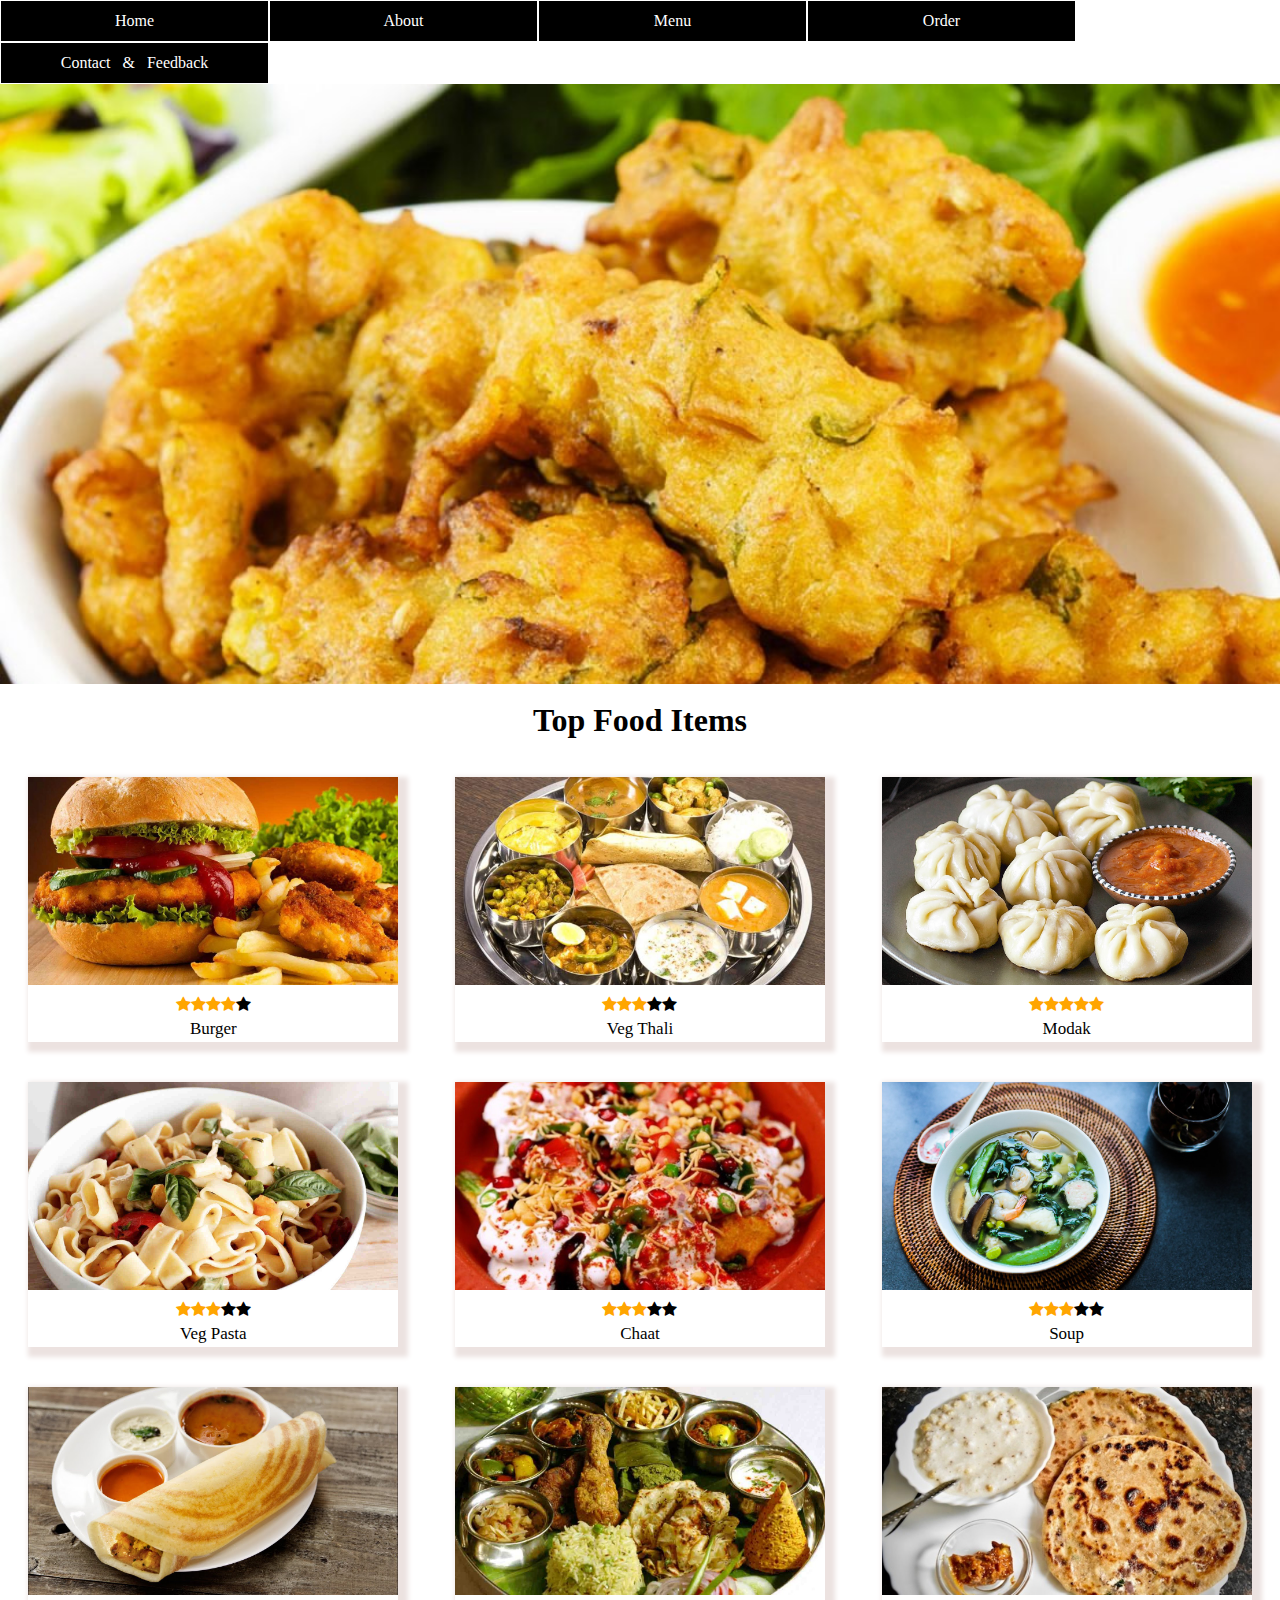
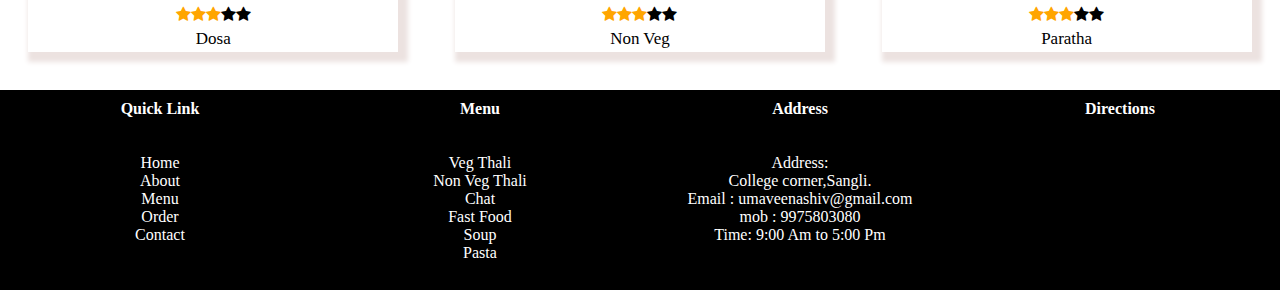
<file: index.html>
<!DOCTYPE html>
<html lang="en">
<head>
    <meta charset="UTF-8">
    <meta http-equiv="X-UA-Compatible" content="IE=edge">
    <meta name="viewport" content="width=device-width, initial-scale=1.0">
    <title>Cyber Restaurant</title>
    <link rel="stylesheet"  href="nav.css">
    <link rel="stylesheet"  href="slider.css">
    <link rel="stylesheet"  href="top_cat.css">
    <link rel="stylesheet" href="footer.css">
    <link rel="stylesheet" href="https://cdnjs.cloudflare.com/ajax/libs/font-awesome/4.7.0/css/font-awesome.min.css">
    <link rel="icon" href="image/fav.ico"type="image/ico" size ="16X16">
</head>
<body>
     <!--Code for Nav Bar-->
     <div id= "menu">
        <ul>
            <li> <a href="index.html">Home</a></li>
            <li><a href="about.html">About</a></li>
            <li><a href="veg_thali.html">Menu</a>
            <ul>
                <li><a href="veg_thali.html">Veg Thali</a>
                <li><a href="non_veg_thali.html">Non Veg Thali</a>
                <li><a href="chaat.html">Chaat</a>
                <li><a href="fast_food.html">Fast Food</a>
                <li><a href="soup.html">Soup</a>
                <li><a href="pasta.html">Pasta</a>
            </ul>
            </li>
            <li><a href="order.html">Order</a></li>
             <li><a href="contact.html">Contact &nbsp  &  &nbsp Feedback</a></li>
        </ul>
    </div>

    <!--Code for  Slider-->
    <div Id="outerBox">
        <div Id="sliderBox">
            <img src="/image/fast4.jpg" >
            <img src="/image/fast5.jpg" >
            <img src="/image/fast6.jpg" >
            <img src="/image/fast7.jpg" >
        </div>
    </div>

    <br>
    <h1 align ="center" >Top Food Items</h1>
    <br>

      <!--Code for Top Cat-->
      <div class="top_Cat">
          <div class="Top_Cat_Pro"><img src="/image/2.jpg" >
            <div class="starr">
         <span class="fa fa-star checked"></span>
         <span class="fa fa-star checked"></span>
         <span class="fa fa-star checked"></span>
         <span class="fa fa-star checked"></span>
         <span class="fa fa-star "></span>
        </div>
        <div class="title">
            <p>Burger</p>
        </div>
        </div>
          <div class="Top_Cat_Pro"><img src="/image/9.jpg" >
            <div class="starr">
                <span class="fa fa-star checked"></span>
                <span class="fa fa-star checked"></span>
                <span class="fa fa-star checked"></span>
                <span class="fa fa-star "></span>
                <span class="fa fa-star "></span>
               </div>
               <div class="title">
                   <p>Veg Thali </p>
               </div>
        </div>
          <div class="Top_Cat_Pro"><img src="/image/fast3.jpg">
            <div class="starr">
                <span class="fa fa-star checked"></span>
                <span class="fa fa-star checked"></span>
                <span class="fa fa-star checked"></span>
                <span class="fa fa-star checked"></span>
                <span class="fa fa-star checked "></span>
               </div>
               <div class="title">
                   <p>Modak</p>
               </div>
        </div>

      </div>

      <div class="top_Cat">
        <div class="Top_Cat_Pro"><img src="/image/pasta3.jpg">
        
            <div class="starr">
                <span class="fa fa-star checked"></span>
                <span class="fa fa-star checked"></span>
                <span class="fa fa-star checked"></span>
                <span class="fa fa-star "></span>
                <span class="fa fa-star "></span>
               </div>
               <div class="title">
                   <p>Veg Pasta</p>
               </div>
            </div>
        <div class="Top_Cat_Pro"><img src="/image/ch5.jpg" >
            <div class="starr">
                <span class="fa fa-star checked"></span>
                <span class="fa fa-star checked"></span>
                <span class="fa fa-star checked"></span>
                <span class="fa fa-star "></span>
                <span class="fa fa-star "></span>
               </div>
               <div class="title">
                   <p>Chaat</p>
               </div>
            </div>
        <div class="Top_Cat_Pro"><img src="/image/s4.jpg" >
            <div class="starr">
                <span class="fa fa-star checked"></span>
                <span class="fa fa-star checked"></span>
                <span class="fa fa-star checked"></span>
                <span class="fa fa-star"></span>
                <span class="fa fa-star "></span>
               </div>
               <div class="title">
                   <p>Soup</p>
               </div>
        </div>
      </div>
      
      <div class="top_Cat">
        <div class="Top_Cat_Pro"><img src="/image/fast1.jpg">
        
            <div class="starr">
                <span class="fa fa-star checked"></span>
                <span class="fa fa-star checked"></span>
                <span class="fa fa-star checked"></span>
                <span class="fa fa-star "></span>
                <span class="fa fa-star "></span>
               </div>
               <div class="title">
                   <p>Dosa</p>
               </div>
            </div>
        <div class="Top_Cat_Pro"><img src="/image/n7.jpg" >
            <div class="starr">
                <span class="fa fa-star checked"></span>
                <span class="fa fa-star checked"></span>
                <span class="fa fa-star checked"></span>
                <span class="fa fa-star "></span>
                <span class="fa fa-star "></span>
               </div>
               <div class="title">
                   <p>Non Veg</p>
               </div>
            </div>
        <div class="Top_Cat_Pro"><img src="/image/para6.jpg" >
            <div class="starr">
                <span class="fa fa-star checked"></span>
                <span class="fa fa-star checked"></span>
                <span class="fa fa-star checked"></span>
                <span class="fa fa-star"></span>
                <span class="fa fa-star "></span>
               </div>
               <div class="title">
                   <p>Paratha</p>
               </div>
        </div>
    </div>
<br> 
       <!--Code for Footer-->
    <div class="footer">
            <div class="footerb">
                <b>Quick Link</b>
                <br>  <br>  <br>
                Home <br>
                About  <br>
                Menu  <br>
                Order  <br>
                Contact  <br>
            </div>

            <div class="footerb"> 
            <b>Menu</b>
            <br>  <br>  <br>
            Veg Thali <br>
            Non Veg Thali  <br>
            Chat  <br>
            Fast Food  <br>
            Soup  <br>
            Pasta  <br>
        </div>
            <div class="footerb">
                <b>Address</b>
                <br>  <br>  <br>
                Address: <br>
                College corner,Sangli.<br>
                Email : umaveenashiv@gmail.com<br>
                mob : 9975803080<br>
                Time: 9:00 Am to 5:00 Pm<br>
            </div>

            <div class="footerb">
                <b>Directions</b>
                <br>  <br> 
                <iframe src="https://www.google.com/maps/embed?pb=!1m18!1m12!1m3!1d3818.278317522041!2d74.57465551434642!3d16.862121322180577!2m3!1f0!2f0!3f0!3m2!1i1024!2i768!4f13.1!3m3!1m2!1s0x3bc1186c93766ad7%3A0xba93ac2af652bb4!2sSmt.%20Kasturbai%20Walchand%20College!5e0!3m2!1sen!2sin!4v1647596592540!5m2!1sen!2sin" width="100%" height="120" style="border:0;" allowfullscreen="" loading="lazy"></iframe>
            </div>
     </div>
        <!--End of Code for Footer-->
</body>
</html>
</file>
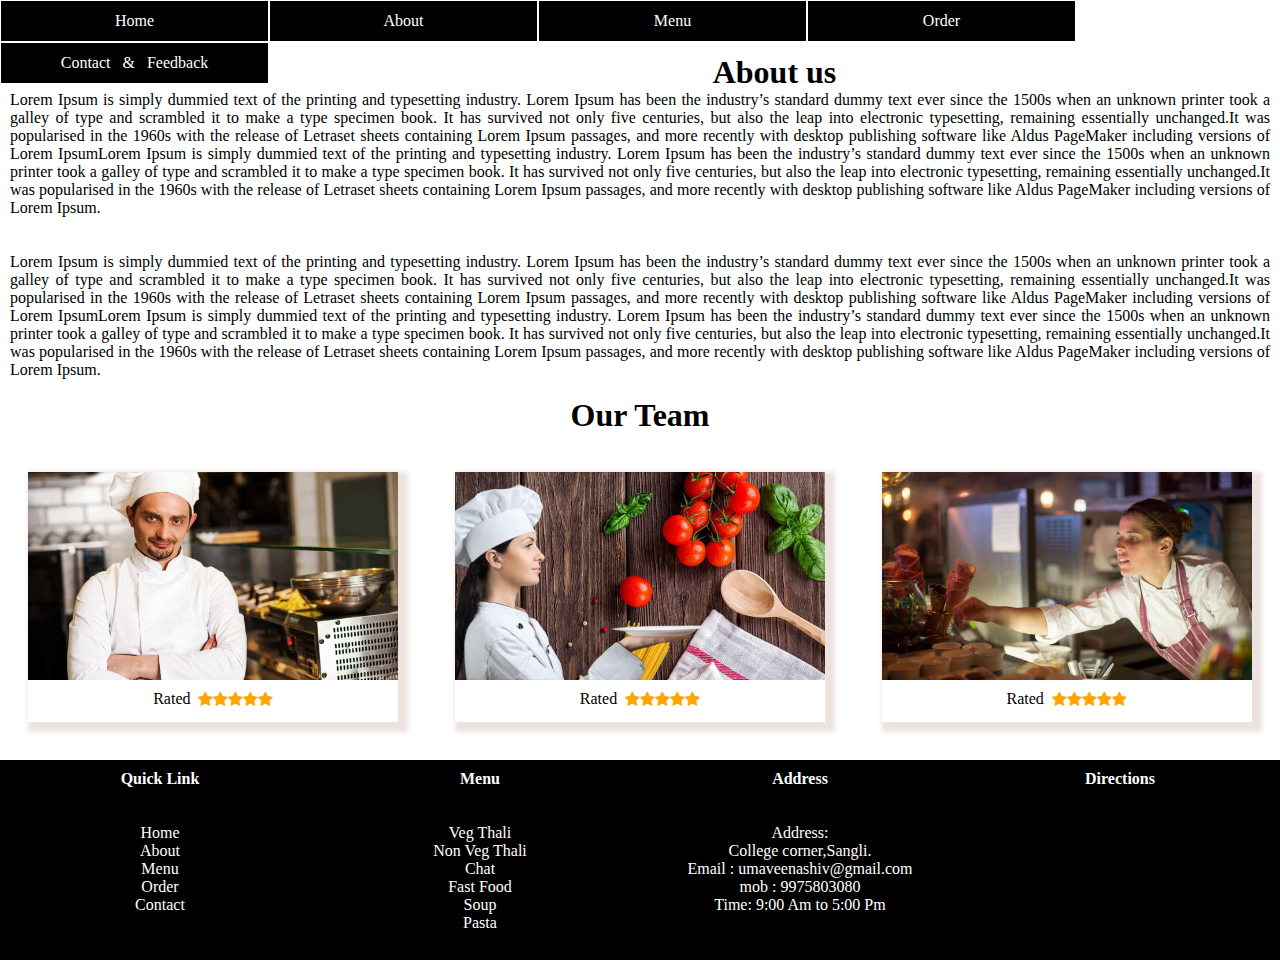
<file: about.html>
<!DOCTYPE html>
<html lang="en">
<head>
    <meta charset="UTF-8">
    <meta http-equiv="X-UA-Compatible" content="IE=edge">
    <meta name="viewport" content="width=device-width, initial-scale=1.0">
    <title>Cyber Restaurant</title>
    <link rel="stylesheet"  href="nav.css">
    <link rel="stylesheet" href="about.css">
    <link rel="stylesheet" href="footer.css">
    <link rel="stylesheet" href="https://cdnjs.cloudflare.com/ajax/libs/font-awesome/4.7.0/css/font-awesome.min.css">
    <link rel="icon" href="image/fav.ico"type="image/ico" size ="16X16">
</head>
<body>
     <!--Code for Nav Bar-->
     <div id= "menu">
        <ul>
            <li> <a href="index.html">Home</a></li>
            <li><a href="about.html">About</a></li>
            <li><a href="veg_thali.html">Menu</a>
            <ul>
                <li><a href="veg_thali.html">Veg Thali</a>
                <li><a href="non_veg_thali.html">Non Veg Thali</a>
                <li><a href="chaat.html">Chaat</a>
                <li><a href="fast_food.html">Fast Food</a>
                <li><a href="soup.html">Soup</a>
                <li><a href="pasta.html">Pasta</a>
            </ul>
            </li>
            <li><a href="order.html">Order</a></li>
            <li><a href="contact.html">Contact &nbsp  &  &nbsp Feedback</a></li>
        </ul>
    </div>


    <!--Code for Nav Bar-->
    <br> <br> <br>
    <h1 align="center">About us</h1>
    <p>
        Lorem Ipsum is simply dummied text of the printing and typesetting industry. Lorem Ipsum has been the industry’s standard dummy text ever since the 1500s when an unknown printer took a galley of type and scrambled it to make a type specimen book. It has survived not only five centuries, but also the leap into electronic typesetting, remaining essentially unchanged.It was popularised in the 1960s with the release of Letraset sheets containing Lorem Ipsum passages, and more recently with desktop publishing software like Aldus PageMaker including versions of Lorem IpsumLorem Ipsum is simply dummied text of the printing and typesetting industry. Lorem Ipsum has been the industry’s standard dummy text ever since the 1500s when an unknown printer took a galley of type and scrambled it to make a type specimen book. It has survived not only five centuries, but also the leap into electronic typesetting, remaining essentially unchanged.It was popularised in the 1960s with the release of Letraset sheets containing Lorem Ipsum passages, and more recently with desktop publishing software like Aldus PageMaker including versions of Lorem Ipsum.
    </p>
   <br> <br>
   <p>
    Lorem Ipsum is simply dummied text of the printing and typesetting industry. Lorem Ipsum has been the industry’s standard dummy text ever since the 1500s when an unknown printer took a galley of type and scrambled it to make a type specimen book. It has survived not only five centuries, but also the leap into electronic typesetting, remaining essentially unchanged.It was popularised in the 1960s with the release of Letraset sheets containing Lorem Ipsum passages, and more recently with desktop publishing software like Aldus PageMaker including versions of Lorem IpsumLorem Ipsum is simply dummied text of the printing and typesetting industry. Lorem Ipsum has been the industry’s standard dummy text ever since the 1500s when an unknown printer took a galley of type and scrambled it to make a type specimen book. It has survived not only five centuries, but also the leap into electronic typesetting, remaining essentially unchanged.It was popularised in the 1960s with the release of Letraset sheets containing Lorem Ipsum passages, and more recently with desktop publishing software like Aldus PageMaker including versions of Lorem Ipsum.
   </p>
   <br>
   <h1 align="center">Our Team</h1> <br>
   <div class="top_Cat">
    <div class="Top_Cat_Pro"><img src="/image/shef1.jpg">
    
        <div class="starr">
            Rated &nbsp <span class="fa fa-star checked"></span>
            <span class="fa fa-star checked"></span>
            <span class="fa fa-star checked"></span>
            <span class="fa fa-star checked "></span>
            <span class="fa fa-star checked"></span>
           </div>
          
        </div>
    <div class="Top_Cat_Pro"><img src="/image/shef2.jpg" >
        <div class="starr">
            Rated &nbsp
            <span class="fa fa-star checked"></span>
            <span class="fa fa-star checked"></span>
            <span class="fa fa-star checked"></span>
            <span class="fa fa-star checked "></span>
            <span class="fa fa-star checked"></span>
           </div>
          
        </div>
    <div class="Top_Cat_Pro"><img src="/image/shef3.jpg" >
        <div class="starr">
            Rated &nbsp
            <span class="fa fa-star checked"></span>
            <span class="fa fa-star checked"></span>
            <span class="fa fa-star checked"></span>
            <span class="fa fa-star checked" ></span>
            <span class="fa fa-star checked "></span>
           </div>
           
    </div>
  </div>
  <br> 
       <!--Code for Footer-->
    <div class="footer">
            <div class="footerb">
                <b>Quick Link</b>
                <br>  <br>  <br>
                Home <br>
                About  <br>
                Menu  <br>
                Order  <br>
                Contact  <br>
            </div>

            <div class="footerb"> 
            <b>Menu</b>
            <br>  <br>  <br>
            Veg Thali <br>
            Non Veg Thali  <br>
            Chat  <br>
            Fast Food  <br>
            Soup  <br>
            Pasta  <br>
        </div>
            <div class="footerb">
                <b>Address</b>
                <br>  <br>  <br>
                Address: <br>
                College corner,Sangli.<br>
                Email : umaveenashiv@gmail.com<br>
                mob : 9975803080<br>
                Time: 9:00 Am to 5:00 Pm<br>
            </div>

            <div class="footerb">
                <b>Directions</b>
                <br>  <br> 
                <iframe src="https://www.google.com/maps/embed?pb=!1m18!1m12!1m3!1d3818.278317522041!2d74.57465551434642!3d16.862121322180577!2m3!1f0!2f0!3f0!3m2!1i1024!2i768!4f13.1!3m3!1m2!1s0x3bc1186c93766ad7%3A0xba93ac2af652bb4!2sSmt.%20Kasturbai%20Walchand%20College!5e0!3m2!1sen!2sin!4v1647596592540!5m2!1sen!2sin" width="100%" height="120" style="border:0;" allowfullscreen="" loading="lazy"></iframe>
            </div>
     </div>
        <!--End of Code for Footer-->
</body>
</html>
</file>
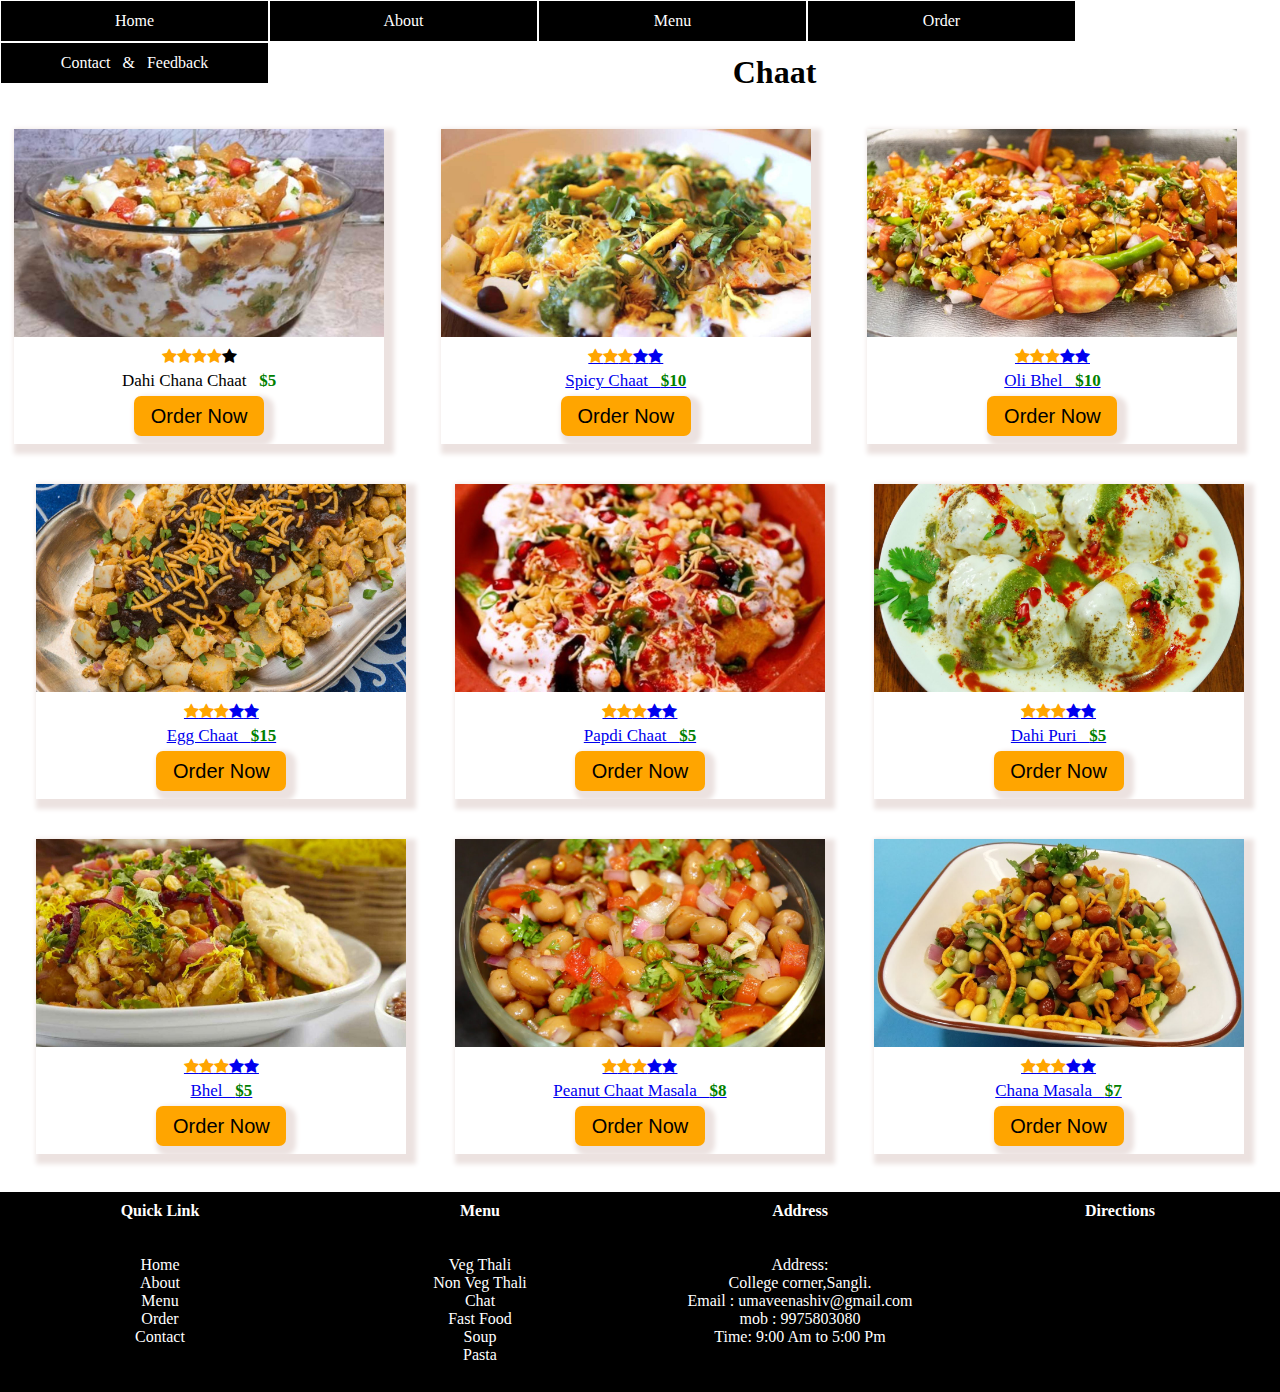
<file: chaat.html>
<!DOCTYPE html>
<html lang="en">
<head>
    <meta charset="UTF-8">
    <meta http-equiv="X-UA-Compatible" content="IE=edge">
    <meta name="viewport" content="width=device-width, initial-scale=1.0">
    <title>Cyber Restaurant</title>
    <link rel="stylesheet"  href="nav.css">
    <link rel="stylesheet" href="veg_thali.css">
    <link rel="stylesheet" href="footer.css">
    <link rel="stylesheet" href="https://cdnjs.cloudflare.com/ajax/libs/font-awesome/4.7.0/css/font-awesome.min.css">
    <link rel="icon" href="image/fav.ico"type="image/ico" size ="16X16">
</head>
<body>
     <!--Code for Nav Bar-->
     <div id= "menu">
        <ul>
            <li> <a href="index.html">Home</a></li>
            <li><a href="about.html">About</a></li>
            <li><a href="veg_thali.html">Menu</a>
            <ul>
                <li><a href="veg_thali.html">Veg Thali</a>
                <li><a href="non_veg_thali.html">Non Veg Thali</a>
                <li><a href="chaat.html">Chaat</a>
                <li><a href="fast_food.html">Fast Food</a>
                <li><a href="soup.html">Soup</a>
                <li><a href="pasta.html">Pasta</a>
            </ul>
            </li>
            <li><a href="order.html">Order</a></li>
             <li><a href="contact.html">Contact &nbsp  &  &nbsp Feedback</a></li>
        </ul>
    </div>

    <!--Code for Nav Bar-->
    <br> <br> <br>
    
    <h1 align ="center" >Chaat</h1>
    <br>

      <!--Code for Top Cat-->
      <div class="top_Cat">
          <div class="Top_Cat_Pro"><img src="/image/ch1.jpg" >
            <div class="starr">
         <span class="fa fa-star checked"></span>
         <span class="fa fa-star checked"></span>
         <span class="fa fa-star checked"></span>
         <span class="fa fa-star checked"></span>
         <span class="fa fa-star "></span>
        </div>
        <div class="title">
            <p>Dahi Chana Chaat &nbsp <b>$5</b></p>
            <div class="btn">
                <a href="order.html"><input type="button" value="Order Now">
            </div>
        </div>
        </div>
          <div class="Top_Cat_Pro"><img src="/image/ch2.jpg" >
            <div class="starr">
                <span class="fa fa-star checked"></span>
                <span class="fa fa-star checked"></span>
                <span class="fa fa-star checked"></span>
                <span class="fa fa-star "></span>
                <span class="fa fa-star "></span>
               </div>
               <div class="title">
                   <p>Spicy Chaat  &nbsp <b>$10</b></p>
               </div>
               <div class="btn">
                <a href="order.html"><input type="button" value="Order Now">
            </div>
        </div>
          <div class="Top_Cat_Pro"><img src="/image/ch3.jpg">
            <div class="starr">
                <span class="fa fa-star checked"></span>
                <span class="fa fa-star checked"></span>
                <span class="fa fa-star checked"></span>
                <span class="fa fa-star "></span>
                <span class="fa fa-star  "></span>
               </div>
               <div class="title">
                   <p>Oli Bhel &nbsp <b>$10</b></p>
               </div>
               <div class="btn">
                <a href="order.html"><input type="button" value="Order Now">
            </div>
        </div>

      </div>

      <div class="top_Cat">
        <div class="Top_Cat_Pro"><img src="/image/ch4.jpg">
        
            <div class="starr">
                <span class="fa fa-star checked"></span>
                <span class="fa fa-star checked"></span>
                <span class="fa fa-star checked"></span>
                <span class="fa fa-star "></span>
                <span class="fa fa-star "></span>
               </div>
               <div class="title">
                   <p>Egg  Chaat  &nbsp <b>$15</b></p>
               </div>
               <div class="btn">
                <a href="order.html"><input type="button" value="Order Now">
            </div>
            </div>
        <div class="Top_Cat_Pro"><img src="/image/ch5.jpg" >
            <div class="starr">
                <span class="fa fa-star checked"></span>
                <span class="fa fa-star checked"></span>
                <span class="fa fa-star checked"></span>
                <span class="fa fa-star "></span>
                <span class="fa fa-star "></span>
               </div>
               <div class="title">
                   <p>Papdi Chaat  &nbsp <b>$5</b></p>
               </div>
               <div class="btn">
                <a href="order.html"><input type="button" value="Order Now">
            </div>
            </div>
        <div class="Top_Cat_Pro"><img src="/image/ch6.jpg" >
            <div class="starr">
                <span class="fa fa-star checked"></span>
                <span class="fa fa-star checked"></span>
                <span class="fa fa-star checked"></span>
                <span class="fa fa-star"></span>
                <span class="fa fa-star "></span>
               </div>
               <div class="title">
                   <p>Dahi Puri  &nbsp <b>$5</b></p>
               </div>
               <div class="btn">
                <a href="order.html"><input type="button" value="Order Now">
            </div>
        </div>
      </div>
      
      <div class="top_Cat">
        <div class="Top_Cat_Pro"><img src="/image/ch7.jpg">
        
            <div class="starr">
                <span class="fa fa-star checked"></span>
                <span class="fa fa-star checked"></span>
                <span class="fa fa-star checked"></span>
                <span class="fa fa-star "></span>
                <span class="fa fa-star "></span>
               </div>
               <div class="title">
                   <p>Bhel  &nbsp <b>$5</b></p>
               </div>
               <div class="btn">
                <a href="order.html"><input type="button" value="Order Now">
            </div>
            </div>
        <div class="Top_Cat_Pro"><img src="/image/ch8.jpg" >
            <div class="starr">
                <span class="fa fa-star checked"></span>
                <span class="fa fa-star checked"></span>
                <span class="fa fa-star checked"></span>
                <span class="fa fa-star "></span>
                <span class="fa fa-star "></span>
               </div>
               <div class="title">
                   <p>Peanut Chaat Masala  &nbsp <b>$8</b></p>
               </div>
               <div class="btn">
                <a href="order.html"><input type="button" value="Order Now">
            </div>
            </div>
        <div class="Top_Cat_Pro"><img src="/image/ch9.jpg" >
            <div class="starr">
                <span class="fa fa-star checked"></span>
                <span class="fa fa-star checked"></span>
                <span class="fa fa-star checked"></span>
                <span class="fa fa-star"></span>
                <span class="fa fa-star "></span>
               </div>
               <div class="title">
                   <p>Chana Masala  &nbsp <b>$7</b></p>
               </div>
               <div class="btn">
                <a href="order.html"><input type="button" value="Order Now">
            </div>
        </div>
    </div>
    
  <br> 
       <!--Code for Footer-->
    <div class="footer">
            <div class="footerb">
                <b>Quick Link</b>
                <br>  <br>  <br>
                Home <br>
                About  <br>
                Menu  <br>
                Order  <br>
                Contact  <br>
            </div>

            <div class="footerb"> 
            <b>Menu</b>
            <br>  <br>  <br>
            Veg Thali <br>
            Non Veg Thali  <br>
            Chat  <br>
            Fast Food  <br>
            Soup  <br>
            Pasta  <br>
        </div>
            <div class="footerb">
                <b>Address</b>
                <br>  <br>  <br>
                Address: <br>
                College corner,Sangli.<br>
                Email : umaveenashiv@gmail.com<br>
                mob : 9975803080<br>
                Time: 9:00 Am to 5:00 Pm<br>
            </div>

            <div class="footerb">
                <b>Directions</b>
                <br>  <br> 
                <iframe src="https://www.google.com/maps/embed?pb=!1m18!1m12!1m3!1d3818.278317522041!2d74.57465551434642!3d16.862121322180577!2m3!1f0!2f0!3f0!3m2!1i1024!2i768!4f13.1!3m3!1m2!1s0x3bc1186c93766ad7%3A0xba93ac2af652bb4!2sSmt.%20Kasturbai%20Walchand%20College!5e0!3m2!1sen!2sin!4v1647596592540!5m2!1sen!2sin" width="100%" height="120" style="border:0;" allowfullscreen="" loading="lazy"></iframe>
            </div>
     </div>
        <!--End of Code for Footer-->
</body>
</html>
</file>
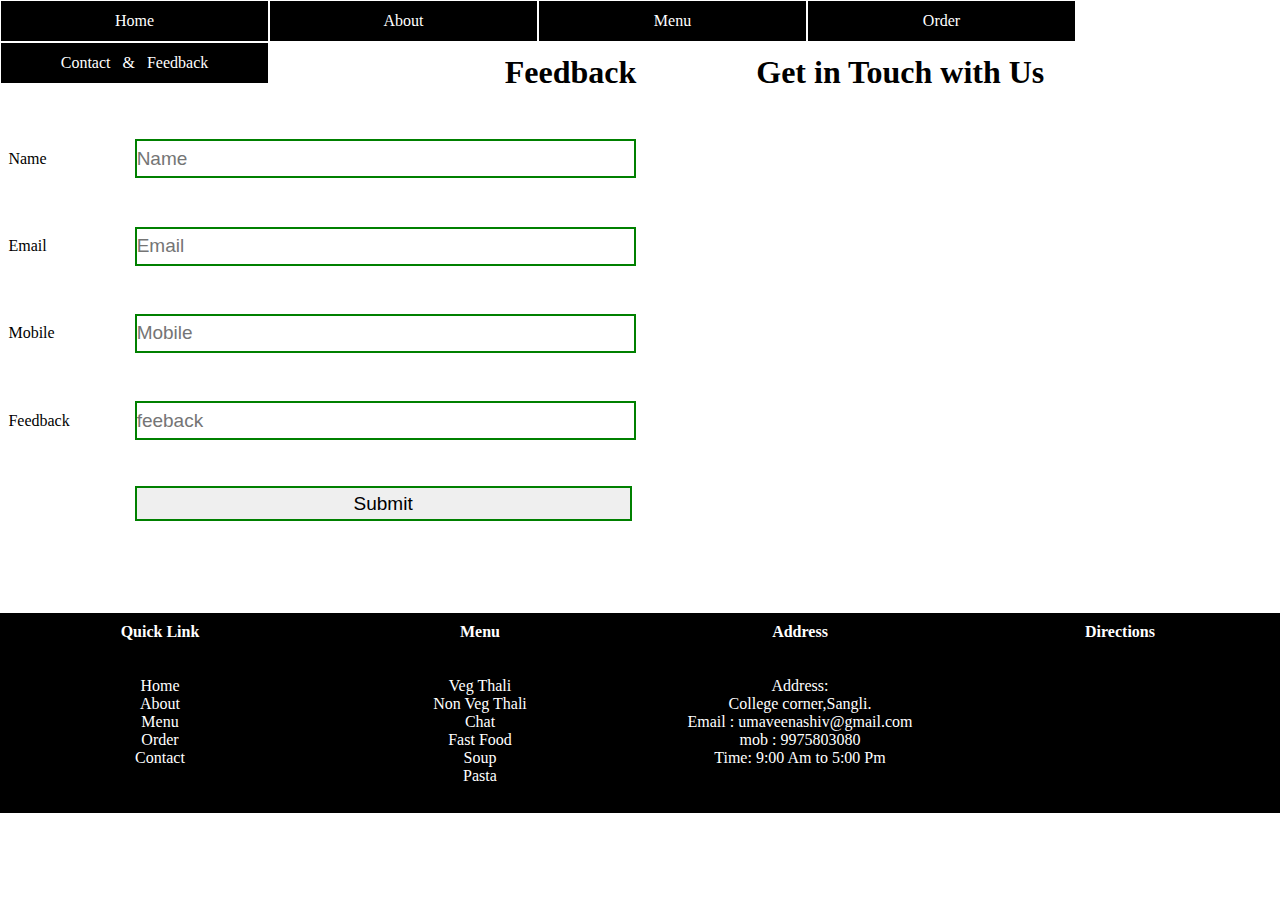
<file: contact.html>
<!DOCTYPE html>
<html lang="en">
<head>
    <meta charset="UTF-8">
    <meta http-equiv="X-UA-Compatible" content="IE=edge">
    <meta name="viewport" content="width=device-width, initial-scale=1.0">
    <title>Cyber Restaurant</title>
    <link rel="stylesheet"  href="nav.css">
    <link rel="stylesheet" href="order1.css">
    <link rel="stylesheet" href="contact.css">
    <link rel="stylesheet" href="footer.css">
    <link rel="stylesheet" href="https://cdnjs.cloudflare.com/ajax/libs/font-awesome/4.7.0/css/font-awesome.min.css">
    <link rel="icon" href="image/fav.ico"type="image/ico" size ="16X16">
</head>
<body>
    <!--Code for Nav Bar-->
    <div id= "menu">
        <ul>
            <li> <a href="index.html">Home</a></li>
            <li><a href="about.html">About</a></li>
            <li><a href="veg_thali.html">Menu</a>
            <ul>
                <li><a href="veg_thali.html">Veg Thali</a>
                <li><a href="non_veg_thali.html">Non Veg Thali</a>
                <li><a href="chaat.html">Chaat</a>
                <li><a href="fast_food.html">Fast Food</a>
                <li><a href="soup.html">Soup</a>
                <li><a href="pasta.html">Pasta</a>
            </ul>
            </li>
            <li><a href="order.html">Order</a></li>
            <li><a href="contact.html">Contact &nbsp  &  &nbsp Feedback</a></li>
        </ul>
    </div> 
    <br> <br> <br>
    <!-- <h1 align="left">Feedback</h1> -->
    <h1  align="center">Feedback &nbsp &nbsp &nbsp &nbsp &nbsp &nbsp &nbsp Get in Touch with Us</h1>
    <br>
    <div class="contact">
        <div class="contact_content"> 
            
        <form >
            <center>
                    <table border="0" width = "100%">
                    <tr>
                        <td  width = "20%">Name</td>
                        <td  width = "80%"><input type="text" placeholder="Name"></td>
                    </tr>
                        <td>Email</td>
                        <td><input type="text" placeholder="Email"></td>
                    </tr>
                        <td>Mobile</td>
                        <td><input type="text" placeholder="Mobile"></td>
                      
                </tr>
                <td>Feedback</td>
                <td><input type="text" placeholder="feeback"></td>
            </tr>
            <td></td>
                       <td><input  type="button" value="Submit" onclick="my_Alert()"/></td>
                    </tr>
                </table>
            </center>
            <h2></h2>
            </form>
        </div>
        <div class="contact_content"> 
            <iframe src="https://www.google.com/maps/embed?pb=!1m18!1m12!1m3!1d3818.278317522041!2d74.57465551434642!3d16.862121322180577!2m3!1f0!2f0!3f0!3m2!1i1024!2i768!4f13.1!3m3!1m2!1s0x3bc1186c93766ad7%3A0xba93ac2af652bb4!2sSmt.%20Kasturbai%20Walchand%20College!5e0!3m2!1sen!2sin!4v1647596592540!5m2!1sen!2sin" width="100%" height="418px" style="border:0;" allowfullscreen="" loading="lazy"></iframe>
        </div>
    </div>
    <br> <br> <br>
    <!--Code for Footer-->
 <div class="footer">
         <div class="footerb">
             <b>Quick Link</b>
             <br>  <br>  <br>
             Home <br>
             About  <br>
             Menu  <br>
             Order  <br>
             Contact  <br>
         </div>

         <div class="footerb"> 
         <b>Menu</b>
         <br>  <br>  <br>
         Veg Thali <br>
         Non Veg Thali  <br>
         Chat  <br>
         Fast Food  <br>
         Soup  <br>
         Pasta  <br>
     </div>
         <div class="footerb">
             <b>Address</b>
             <br>  <br>  <br>
             Address: <br>
             College corner,Sangli.<br>
             Email : umaveenashiv@gmail.com<br>
             mob : 9975803080<br>
             Time: 9:00 Am to 5:00 Pm<br>
         </div>

         <div class="footerb">
             <b>Directions</b>
             <br>  <br> 
             <iframe src="https://www.google.com/maps/embed?pb=!1m18!1m12!1m3!1d3818.278317522041!2d74.57465551434642!3d16.862121322180577!2m3!1f0!2f0!3f0!3m2!1i1024!2i768!4f13.1!3m3!1m2!1s0x3bc1186c93766ad7%3A0xba93ac2af652bb4!2sSmt.%20Kasturbai%20Walchand%20College!5e0!3m2!1sen!2sin!4v1647596592540!5m2!1sen!2sin" width="100%" height="120" style="border:0;" allowfullscreen="" loading="lazy"></iframe>
         </div>
  </div>
     <!--End of Code for Footer-->
    <script src="./myfun.js"></script>
</body>
</html>
</file>
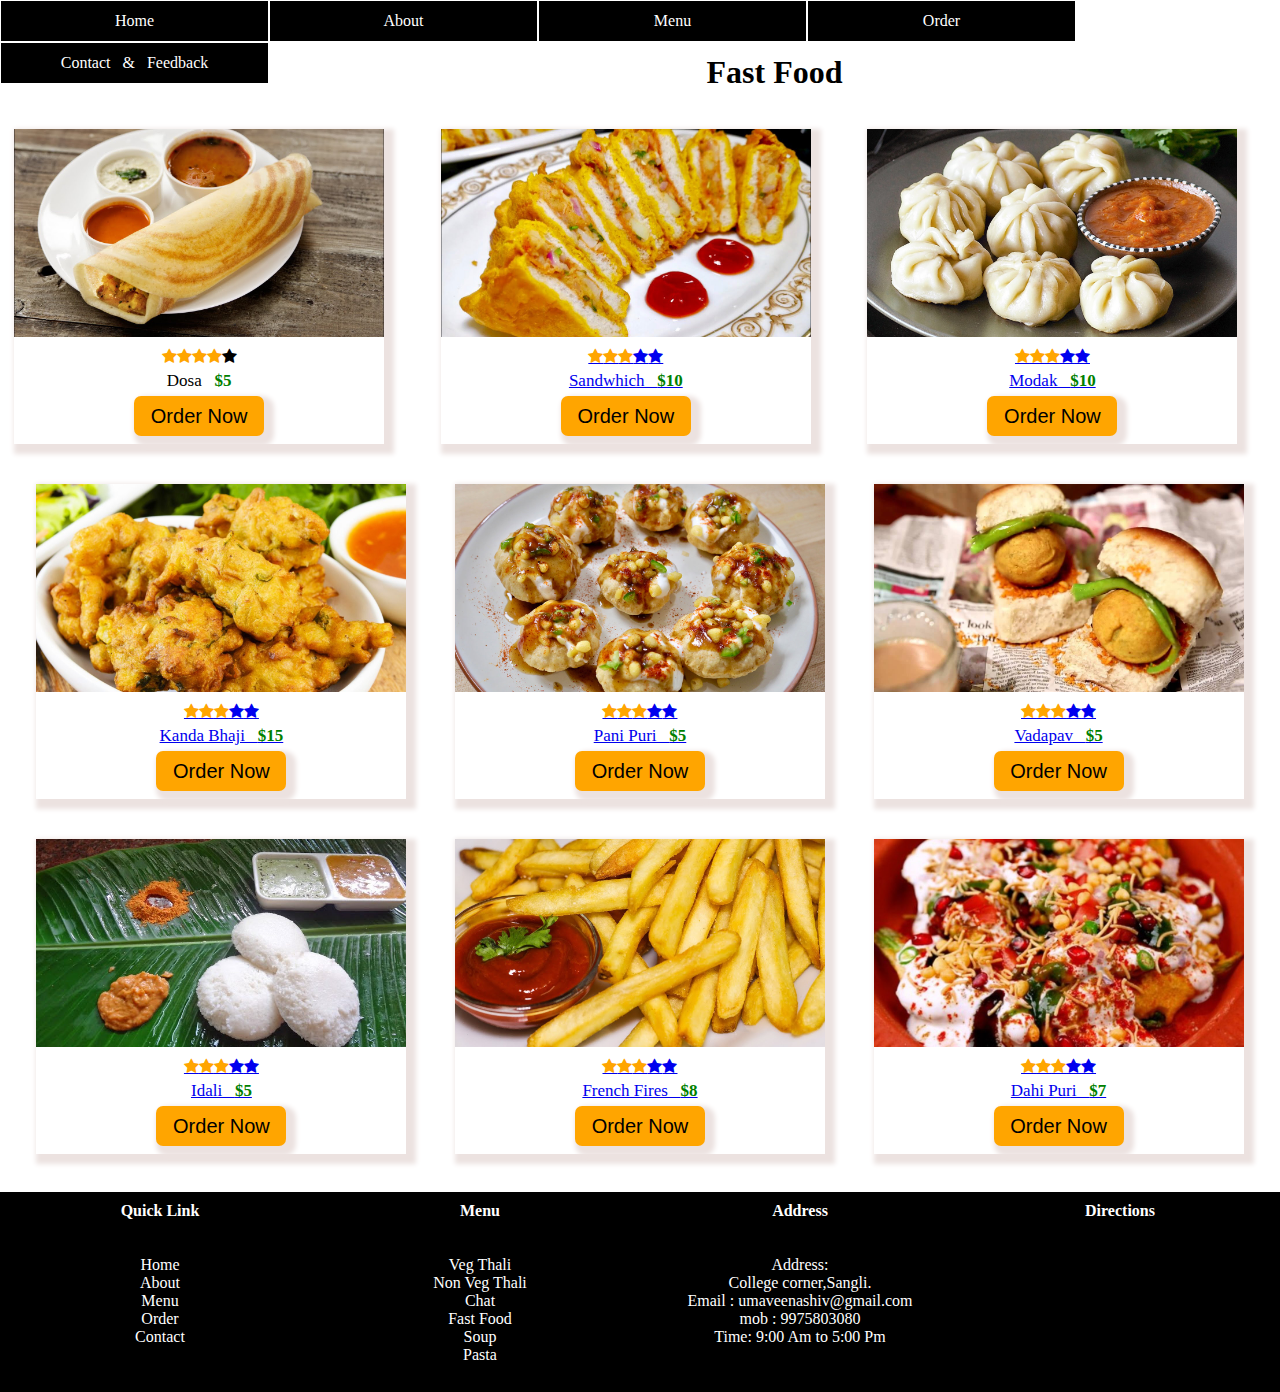
<file: fast_food.html>
<!DOCTYPE html>
<html lang="en">
<head>
    <meta charset="UTF-8">
    <meta http-equiv="X-UA-Compatible" content="IE=edge">
    <meta name="viewport" content="width=device-width, initial-scale=1.0">
    <title>Cyber Restaurant</title>
    <link rel="stylesheet"  href="nav.css">
    <link rel="stylesheet" href="veg_thali.css">
    <link rel="stylesheet" href="footer.css">
    <link rel="stylesheet" href="https://cdnjs.cloudflare.com/ajax/libs/font-awesome/4.7.0/css/font-awesome.min.css">
    <link rel="icon" href="image/fav.ico"type="image/ico" size ="16X16">
</head>
<body>
      <!--Code for Nav Bar-->
      <div id= "menu">
        <ul>
            <li> <a href="index.html">Home</a></li>
            <li><a href="about.html">About</a></li>
            <li><a href="veg_thali.html">Menu</a>
            <ul>
                <li><a href="veg_thali.html">Veg Thali</a>
                <li><a href="non_veg_thali.html">Non Veg Thali</a>
                <li><a href="chaat.html">Chaat</a>
                <li><a href="fast_food.html">Fast Food</a>
                <li><a href="soup.html">Soup</a>
                <li><a href="pasta.html">Pasta</a>
            </ul>
            </li>
            <li><a href="order.html">Order</a></li>
            <li><a href="contact.html">Contact &nbsp  &  &nbsp Feedback</a></li>
        </ul>
    </div>

    <!--Code for Nav Bar-->
    <br> <br> <br>
    
    <h1 align ="center" >Fast Food</h1>
    <br>

      <!--Code for Top Cat-->
      <div class="top_Cat">
          <div class="Top_Cat_Pro"><img src="/image/fast1.jpg" >
            <div class="starr">
         <span class="fa fa-star checked"></span>
         <span class="fa fa-star checked"></span>
         <span class="fa fa-star checked"></span>
         <span class="fa fa-star checked"></span>
         <span class="fa fa-star "></span>
        </div>
        <div class="title">
            <p>Dosa &nbsp <b>$5</b></p>
            <div class="btn">
                <a href="order.html"><input type="button" value="Order Now">
            </div>
        </div>
        </div>
          <div class="Top_Cat_Pro"><img src="/image/fast2.jpg" >
            <div class="starr">
                <span class="fa fa-star checked"></span>
                <span class="fa fa-star checked"></span>
                <span class="fa fa-star checked"></span>
                <span class="fa fa-star "></span>
                <span class="fa fa-star "></span>
               </div>
               <div class="title">
                   <p> Sandwhich  &nbsp <b>$10</b></p>
               </div>
               <div class="btn">
                <a href="order.html"><input type="button" value="Order Now">
            </div>
        </div>
          <div class="Top_Cat_Pro"><img src="/image/fast3.jpg">
            <div class="starr">
                <span class="fa fa-star checked"></span>
                <span class="fa fa-star checked"></span>
                <span class="fa fa-star checked"></span>
                <span class="fa fa-star "></span>
                <span class="fa fa-star  "></span>
               </div>
               <div class="title">
                   <p>Modak &nbsp <b>$10</b></p>
               </div>
               <div class="btn">
                <a href="order.html"><input type="button" value="Order Now">
            </div>
        </div>

      </div>

      <div class="top_Cat">
        <div class="Top_Cat_Pro"><img src="/image/fast4.jpg">
        
            <div class="starr">
                <span class="fa fa-star checked"></span>
                <span class="fa fa-star checked"></span>
                <span class="fa fa-star checked"></span>
                <span class="fa fa-star "></span>
                <span class="fa fa-star "></span>
               </div>
               <div class="title">
                   <p>Kanda Bhaji  &nbsp <b>$15</b></p>
               </div>
               <div class="btn">
                <a href="order.html"><input type="button" value="Order Now">
            </div>
            </div>
        <div class="Top_Cat_Pro"><img src="/image/fast5.jpg" >
            <div class="starr">
                <span class="fa fa-star checked"></span>
                <span class="fa fa-star checked"></span>
                <span class="fa fa-star checked"></span>
                <span class="fa fa-star "></span>
                <span class="fa fa-star "></span>
               </div>
               <div class="title">
                   <p>Pani Puri  &nbsp <b>$5</b></p>
               </div>
               <div class="btn">
                <a href="order.html"><input type="button" value="Order Now">
            </div>
            </div>
        <div class="Top_Cat_Pro"><img src="/image/fast6.jpg" >
            <div class="starr">
                <span class="fa fa-star checked"></span>
                <span class="fa fa-star checked"></span>
                <span class="fa fa-star checked"></span>
                <span class="fa fa-star"></span>
                <span class="fa fa-star "></span>
               </div>
               <div class="title">
                   <p>Vadapav &nbsp <b>$5</b></p>
               </div>
               <div class="btn">
                <a href="order.html"><input type="button" value="Order Now">
            </div>
        </div>
      </div>
      
      <div class="top_Cat">
        <div class="Top_Cat_Pro"><img src="/image/fast7.jpg">
        
            <div class="starr">
                <span class="fa fa-star checked"></span>
                <span class="fa fa-star checked"></span>
                <span class="fa fa-star checked"></span>
                <span class="fa fa-star "></span>
                <span class="fa fa-star "></span>
               </div>
               <div class="title">
                   <p>Idali  &nbsp <b>$5</b></p>
               </div>
               <div class="btn">
                <a href="order.html"><input type="button" value="Order Now">
            </div>
            </div>
        <div class="Top_Cat_Pro"><img src="/image/fast8.jpg" >
            <div class="starr">
                <span class="fa fa-star checked"></span>
                <span class="fa fa-star checked"></span>
                <span class="fa fa-star checked"></span>
                <span class="fa fa-star "></span>
                <span class="fa fa-star "></span>
               </div>
               <div class="title">
                   <p> French Fires &nbsp <b>$8</b></p>
               </div>
               <div class="btn">
                <a href="order.html"><input type="button" value="Order Now">
            </div>
            </div>
        <div class="Top_Cat_Pro"><img src="/image/fast9.jpg" >
            <div class="starr">
                <span class="fa fa-star checked"></span>
                <span class="fa fa-star checked"></span>
                <span class="fa fa-star checked"></span>
                <span class="fa fa-star"></span>
                <span class="fa fa-star "></span>
               </div>
               <div class="title">
                   <p>Dahi Puri  &nbsp <b>$7</b></p>
               </div>
               <div class="btn">
                <a href="order.html"><input type="button" value="Order Now">
            </div>
        </div>
    </div>
    
  <br> 
       <!--Code for Footer-->
    <div class="footer">
            <div class="footerb">
                <b>Quick Link</b>
                <br>  <br>  <br>
                Home <br>
                About  <br>
                Menu  <br>
                Order  <br>
                Contact  <br>
            </div>

            <div class="footerb"> 
            <b>Menu</b>
            <br>  <br>  <br>
            Veg Thali <br>
            Non Veg Thali  <br>
            Chat  <br>
            Fast Food  <br>
            Soup  <br>
            Pasta  <br>
        </div>
            <div class="footerb">
                <b>Address</b>
                <br>  <br>  <br>
                Address: <br>
                College corner,Sangli.<br>
                Email : umaveenashiv@gmail.com<br>
                mob : 9975803080<br>
                Time: 9:00 Am to 5:00 Pm<br>
            </div>

            <div class="footerb">
                <b>Directions</b>
                <br>  <br> 
                <iframe src="https://www.google.com/maps/embed?pb=!1m18!1m12!1m3!1d3818.278317522041!2d74.57465551434642!3d16.862121322180577!2m3!1f0!2f0!3f0!3m2!1i1024!2i768!4f13.1!3m3!1m2!1s0x3bc1186c93766ad7%3A0xba93ac2af652bb4!2sSmt.%20Kasturbai%20Walchand%20College!5e0!3m2!1sen!2sin!4v1647596592540!5m2!1sen!2sin" width="100%" height="120" style="border:0;" allowfullscreen="" loading="lazy"></iframe>
            </div>
     </div>
        <!--End of Code for Footer-->
</body>
</html>
</file>
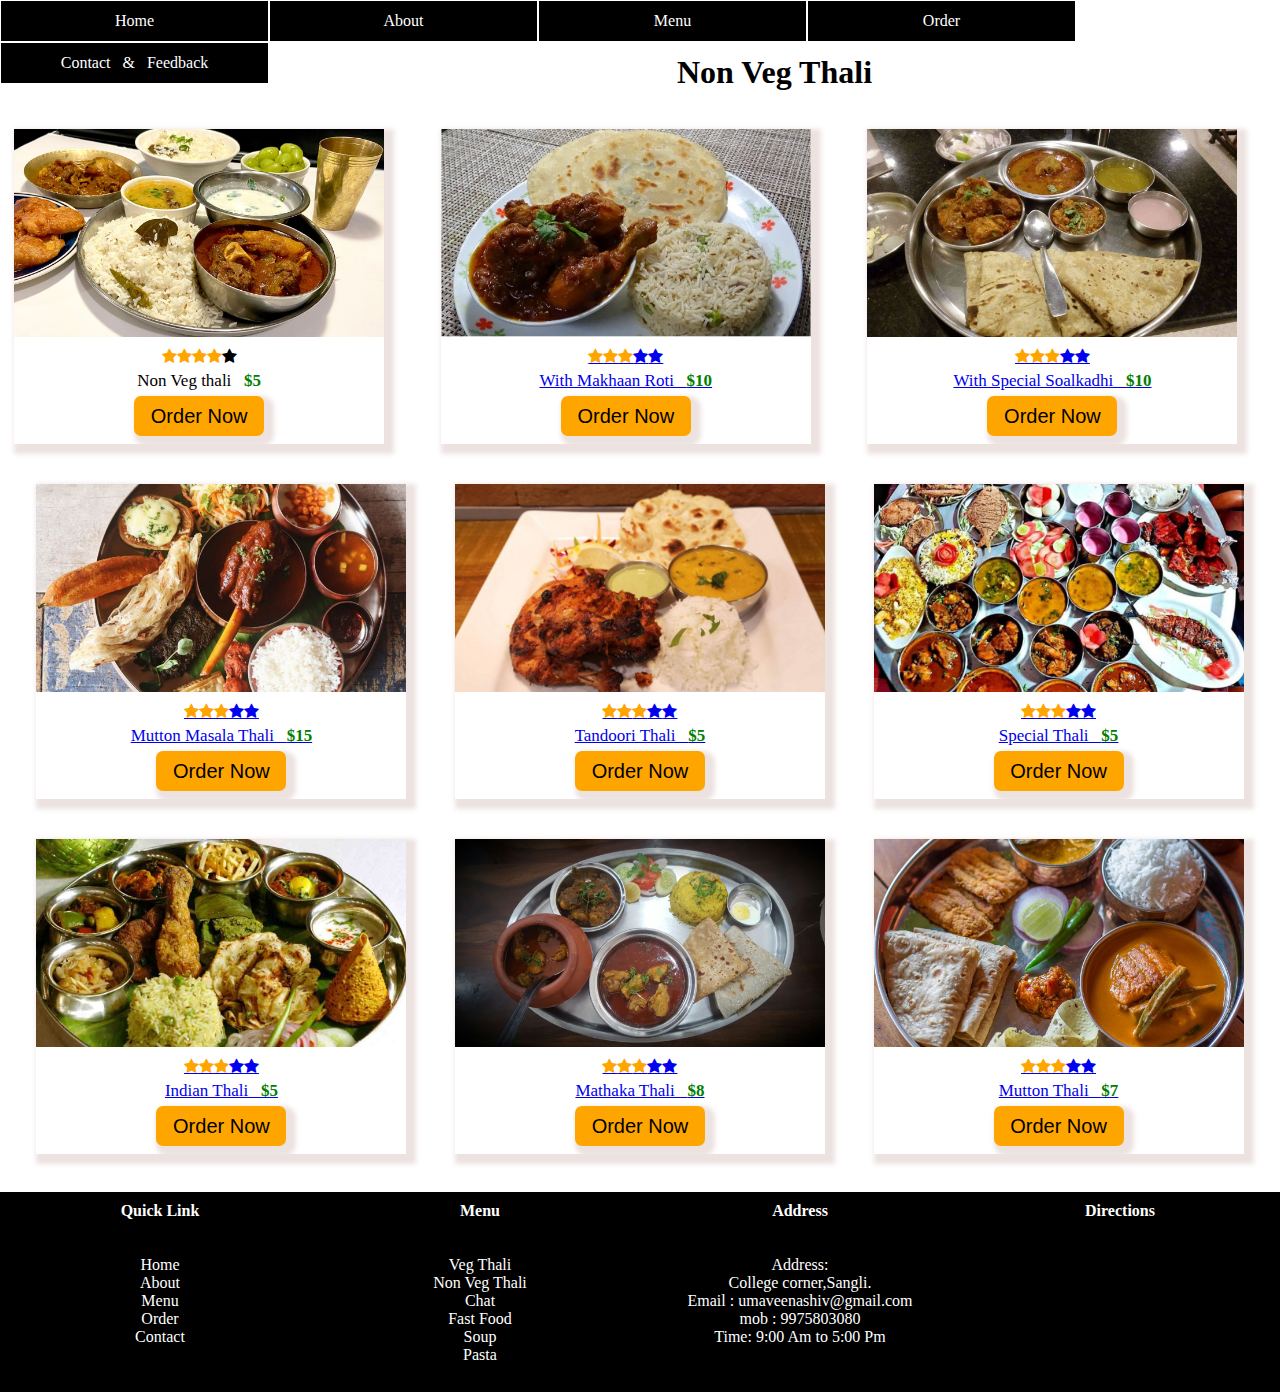
<file: non_veg_thali.html>
<!DOCTYPE html>
<html lang="en">
<head>
    <meta charset="UTF-8">
    <meta http-equiv="X-UA-Compatible" content="IE=edge">
    <meta name="viewport" content="width=device-width, initial-scale=1.0">
    <title>Cyber Restaurant</title>
    <link rel="stylesheet"  href="nav.css">
    <link rel="stylesheet" href="veg_thali.css">
    <link rel="stylesheet" href="footer.css">
    <link rel="stylesheet" href="https://cdnjs.cloudflare.com/ajax/libs/font-awesome/4.7.0/css/font-awesome.min.css">
    <link rel="icon" href="image/fav.ico"type="image/ico" size ="16X16">
</head>
<body>
      <!--Code for Nav Bar-->
      <div id= "menu">
        <ul>
            <li> <a href="index.html">Home</a></li>
            <li><a href="about.html">About</a></li>
            <li><a href="veg_thali.html">Menu</a>
            <ul>
                <li><a href="veg_thali.html">Veg Thali</a>
                <li><a href="non_veg_thali.html">Non Veg Thali</a>
                <li><a href="chaat.html">Chaat</a>
                <li><a href="fast_food.html">Fast Food</a>
                <li><a href="soup.html">Soup</a>
                <li><a href="pasta.html">Pasta</a>
            </ul>
            </li>
            <li><a href="order.html">Order</a></li>
             <li><a href="contact.html">Contact &nbsp  &  &nbsp Feedback</a></li>
        </ul>
    </div>

    <!--Code for Nav Bar-->
    <br> <br> <br>
    
    <h1 align ="center" >Non Veg Thali</h1>
    <br>

      <!--Code for Top Cat-->
      <div class="top_Cat">
          <div class="Top_Cat_Pro"><img src="/image/n1.jpg" >
            <div class="starr">
         <span class="fa fa-star checked"></span>
         <span class="fa fa-star checked"></span>
         <span class="fa fa-star checked"></span>
         <span class="fa fa-star checked"></span>
         <span class="fa fa-star "></span>
        </div>
        <div class="title">
            <p>Non Veg thali &nbsp <b>$5</b></p>
            <div class="btn">
                <a href="order.html"><input type="button" value="Order Now">
            </div>
        </div>
        </div>
          <div class="Top_Cat_Pro"><img src="/image/n2.jpg" >
            <div class="starr">
                <span class="fa fa-star checked"></span>
                <span class="fa fa-star checked"></span>
                <span class="fa fa-star checked"></span>
                <span class="fa fa-star "></span>
                <span class="fa fa-star "></span>
               </div>
               <div class="title">
                   <p>With Makhaan Roti &nbsp <b>$10</b></p>
               </div>
               <div class="btn">
                <a href="order.html"><input type="button" value="Order Now">
            </div>
        </div>
          <div class="Top_Cat_Pro"><img src="/image/n3.jpg">
            <div class="starr">
                <span class="fa fa-star checked"></span>
                <span class="fa fa-star checked"></span>
                <span class="fa fa-star checked"></span>
                <span class="fa fa-star "></span>
                <span class="fa fa-star  "></span>
               </div>
               <div class="title">
                   <p>With Special Soalkadhi &nbsp <b>$10</b></p>
               </div>
               <div class="btn">
                <a href="order.html"><input type="button" value="Order Now">
            </div>
        </div>

      </div>

      <div class="top_Cat">
        <div class="Top_Cat_Pro"><img src="/image/n4.jpg">
        
            <div class="starr">
                <span class="fa fa-star checked"></span>
                <span class="fa fa-star checked"></span>
                <span class="fa fa-star checked"></span>
                <span class="fa fa-star "></span>
                <span class="fa fa-star "></span>
               </div>
               <div class="title">
                   <p>Mutton Masala Thali &nbsp <b>$15</b></p>
               </div>
               <div class="btn">
                <a href="order.html"><input type="button" value="Order Now">
            </div>
            </div>
        <div class="Top_Cat_Pro"><img src="/image/n5.jpg" >
            <div class="starr">
                <span class="fa fa-star checked"></span>
                <span class="fa fa-star checked"></span>
                <span class="fa fa-star checked"></span>
                <span class="fa fa-star "></span>
                <span class="fa fa-star "></span>
               </div>
               <div class="title">
                   <p>Tandoori Thali  &nbsp <b>$5</b></p>
               </div>
               <div class="btn">
                <a href="order.html"><input type="button" value="Order Now">
            </div>
            </div>
        <div class="Top_Cat_Pro"><img src="/image/n6.jpg" >
            <div class="starr">
                <span class="fa fa-star checked"></span>
                <span class="fa fa-star checked"></span>
                <span class="fa fa-star checked"></span>
                <span class="fa fa-star"></span>
                <span class="fa fa-star "></span>
               </div>
               <div class="title">
                   <p>Special Thali  &nbsp <b>$5</b></p>
               </div>
               <div class="btn">
                <a href="order.html"><input type="button" value="Order Now">
            </div>
        </div>
      </div>
      
      <div class="top_Cat">
        <div class="Top_Cat_Pro"><img src="/image/n7.jpg">
        
            <div class="starr">
                <span class="fa fa-star checked"></span>
                <span class="fa fa-star checked"></span>
                <span class="fa fa-star checked"></span>
                <span class="fa fa-star "></span>
                <span class="fa fa-star "></span>
               </div>
               <div class="title">
                   <p>Indian Thali &nbsp <b>$5</b></p>
               </div>
               <div class="btn">
                <a href="order.html"><input type="button" value="Order Now">
            </div>
            </div>
        <div class="Top_Cat_Pro"><img src="/image/n8.jpg" >
            <div class="starr">
                <span class="fa fa-star checked"></span>
                <span class="fa fa-star checked"></span>
                <span class="fa fa-star checked"></span>
                <span class="fa fa-star "></span>
                <span class="fa fa-star "></span>
               </div>
               <div class="title">
                   <p>Mathaka Thali  &nbsp <b>$8</b></p>
               </div>
               <div class="btn">
                <a href="order.html"><input type="button" value="Order Now">
            </div>
            </div>
        <div class="Top_Cat_Pro"><img src="/image/n9.jpg" >
            <div class="starr">
                <span class="fa fa-star checked"></span>
                <span class="fa fa-star checked"></span>
                <span class="fa fa-star checked"></span>
                <span class="fa fa-star"></span>
                <span class="fa fa-star "></span>
               </div>
               <div class="title">
                   <p>Mutton Thali  &nbsp <b>$7</b></p>
               </div>
               <div class="btn">
                <a href="order.html"><input type="button" value="Order Now">
            </div>
        </div>
    </div>
    
  <br> 
       <!--Code for Footer-->
    <div class="footer">
            <div class="footerb">
                <b>Quick Link</b>
                <br>  <br>  <br>
                Home <br>
                About  <br>
                Menu  <br>
                Order  <br>
                Contact  <br>
            </div>

            <div class="footerb"> 
            <b>Menu</b>
            <br>  <br>  <br>
            Veg Thali <br>
            Non Veg Thali  <br>
            Chat  <br>
            Fast Food  <br>
            Soup  <br>
            Pasta  <br>
        </div>
            <div class="footerb">
                <b>Address</b>
                <br>  <br>  <br>
                Address: <br>
                College corner,Sangli.<br>
                Email : umaveenashiv@gmail.com<br>
                mob : 9975803080<br>
                Time: 9:00 Am to 5:00 Pm<br>
            </div>

            <div class="footerb">
                <b>Directions</b>
                <br>  <br> 
                <iframe src="https://www.google.com/maps/embed?pb=!1m18!1m12!1m3!1d3818.278317522041!2d74.57465551434642!3d16.862121322180577!2m3!1f0!2f0!3f0!3m2!1i1024!2i768!4f13.1!3m3!1m2!1s0x3bc1186c93766ad7%3A0xba93ac2af652bb4!2sSmt.%20Kasturbai%20Walchand%20College!5e0!3m2!1sen!2sin!4v1647596592540!5m2!1sen!2sin" width="100%" height="120" style="border:0;" allowfullscreen="" loading="lazy"></iframe>
            </div>
     </div>
        <!--End of Code for Footer-->
</body>
</html>
</file>
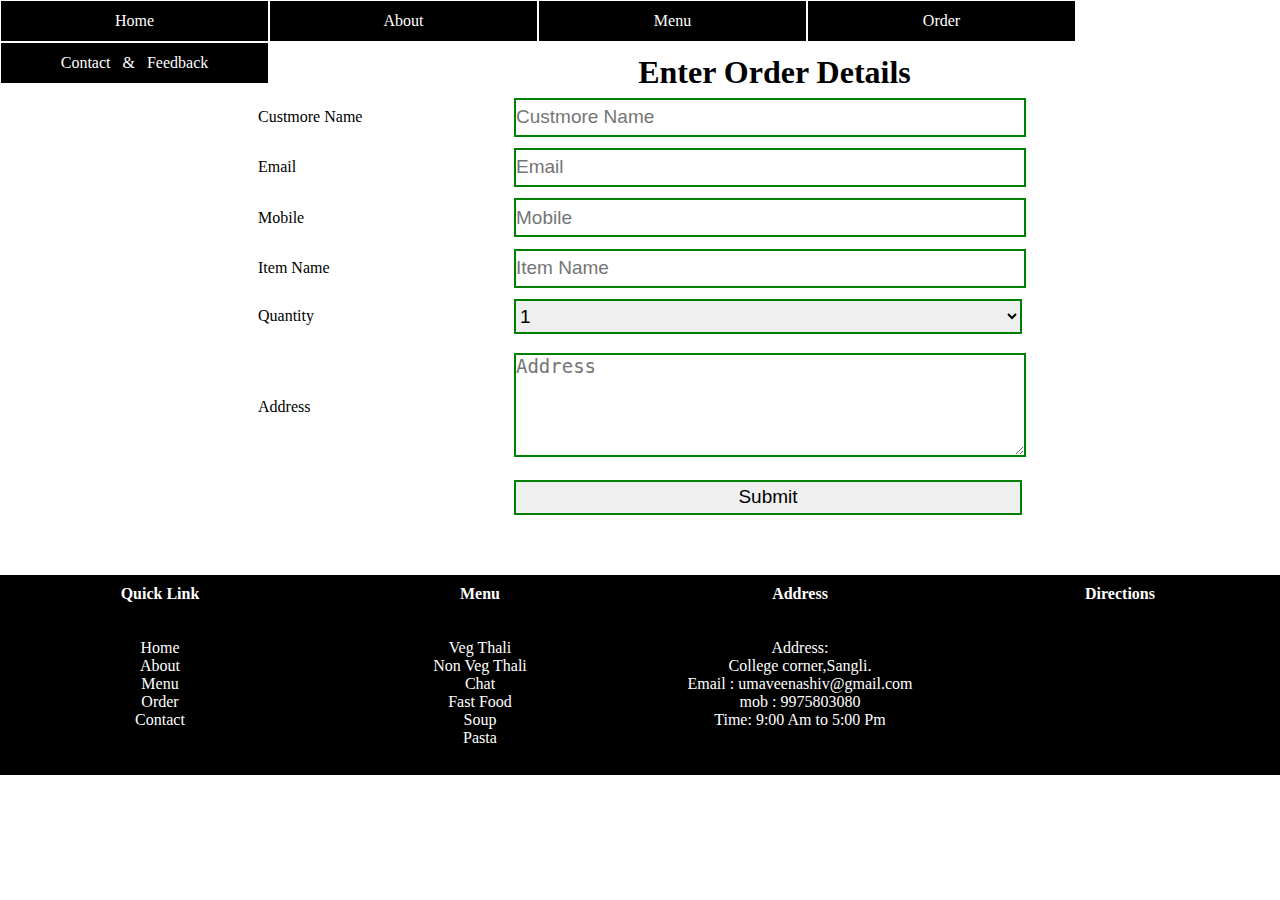
<file: order.html>
<!DOCTYPE html>
<html lang="en">
<head>
    <meta charset="UTF-8">
    <meta http-equiv="X-UA-Compatible" content="IE=edge">
    <meta name="viewport" content="width=device-width, initial-scale=1.0">
    <title>Cyber Restaurant</title>
    <link rel="stylesheet"  href="nav.css">
    <link rel="stylesheet" href="order.css">
    <link rel="stylesheet" href="footer.css">
    <link rel="stylesheet" href="https://cdnjs.cloudflare.com/ajax/libs/font-awesome/4.7.0/css/font-awesome.min.css">
    <link rel="icon" href="image/fav.ico"type="image/ico" size ="16X16">
</head>

<body>
    <!--Code for Nav Bar-->
    <div id= "menu">
        <ul>
            <li> <a href="index.html">Home</a></li>
            <li><a href="about.html">About</a></li>
            <li><a href="veg_thali.html">Menu</a>
            <ul>
                <li><a href="veg_thali.html">Veg Thali</a>
                <li><a href="non_veg_thali.html">Non Veg Thali</a>
                <li><a href="chaat.html">Chaat</a>
                <li><a href="fast_food.html">Fast Food</a>
                <li><a href="soup.html">Soup</a>
                <li><a href="pasta.html">Pasta</a>
            </ul>
            </li>
            <li><a href="order.html">Order</a></li>
             <li><a href="contact.html">Contact &nbsp  &  &nbsp Feedback</a></li>
        </ul>
    </div> 
    <br> <br> <br>
    <h1 align="center"> Enter Order Details</h1>
    <div>
        <form >
<center>
        <table border="0" width = "60%">
        <tr>
            <td  width = "20%">Custmore Name</td>
            <td  width = "40%"><input type="text" placeholder="Custmore Name"></td>
        </tr>
            <td>Email</td>
            <td><input type="text" placeholder="Email"></td>
        </tr>
            <td>Mobile</td>
            <td><input type="text" placeholder="Mobile"></td>
        </tr>
            <td>Item Name</td>
            <td><input type="text" placeholder="Item Name"></td>
        </tr>
            <td>Quantity</td>
            <td>
                <select>
                    <option >1</option>
                    <option >2</option>
                    <option >3</option>
                    <option >4</option>
                    <option >5</option>
                    <option >6</option>
                    <option >7</option>
                    <option >8</option>
                </select>
            </td>
        </tr>
    </tr>
    <td>Address</td>
    <td><textarea name="" id="" cols="60" rows="10" placeholder="Address"></textarea></td>
</tr>
<td></td>
            <td><input  type="button" value="Submit" onclick="myAlert()"/></td>
            
        </tr>
    </table>
    <h2></h2>
</center>
</form>
    </div>
    <br> <br> <br>
    <!--Code for Footer-->
 <div class="footer">
         <div class="footerb">
             <b>Quick Link</b>
             <br>  <br>  <br>
             Home <br>
             About  <br>
             Menu  <br>
             Order  <br>
             Contact  <br>
         </div>

         <div class="footerb"> 
         <b>Menu</b>
         <br>  <br>  <br>
         Veg Thali <br>
         Non Veg Thali  <br>
         Chat  <br>
         Fast Food  <br>
         Soup  <br>
         Pasta  <br>
     </div>
         <div class="footerb">
             <b>Address</b>
             <br>  <br>  <br>
             Address: <br>
             College corner,Sangli.<br>
             Email : umaveenashiv@gmail.com<br>
             mob : 9975803080<br>
             Time: 9:00 Am to 5:00 Pm<br>
         </div>

         <div class="footerb">
             <b>Directions</b>
             <br>  <br> 
             <iframe src="https://www.google.com/maps/embed?pb=!1m18!1m12!1m3!1d3818.278317522041!2d74.57465551434642!3d16.862121322180577!2m3!1f0!2f0!3f0!3m2!1i1024!2i768!4f13.1!3m3!1m2!1s0x3bc1186c93766ad7%3A0xba93ac2af652bb4!2sSmt.%20Kasturbai%20Walchand%20College!5e0!3m2!1sen!2sin!4v1647596592540!5m2!1sen!2sin" width="100%" height="120" style="border:0;" allowfullscreen="" loading="lazy"></iframe>
         </div>
  </div>
     <!--End of Code for Footer-->
    <script src="./myfun.js"></script>
</body>
</html>
</file>
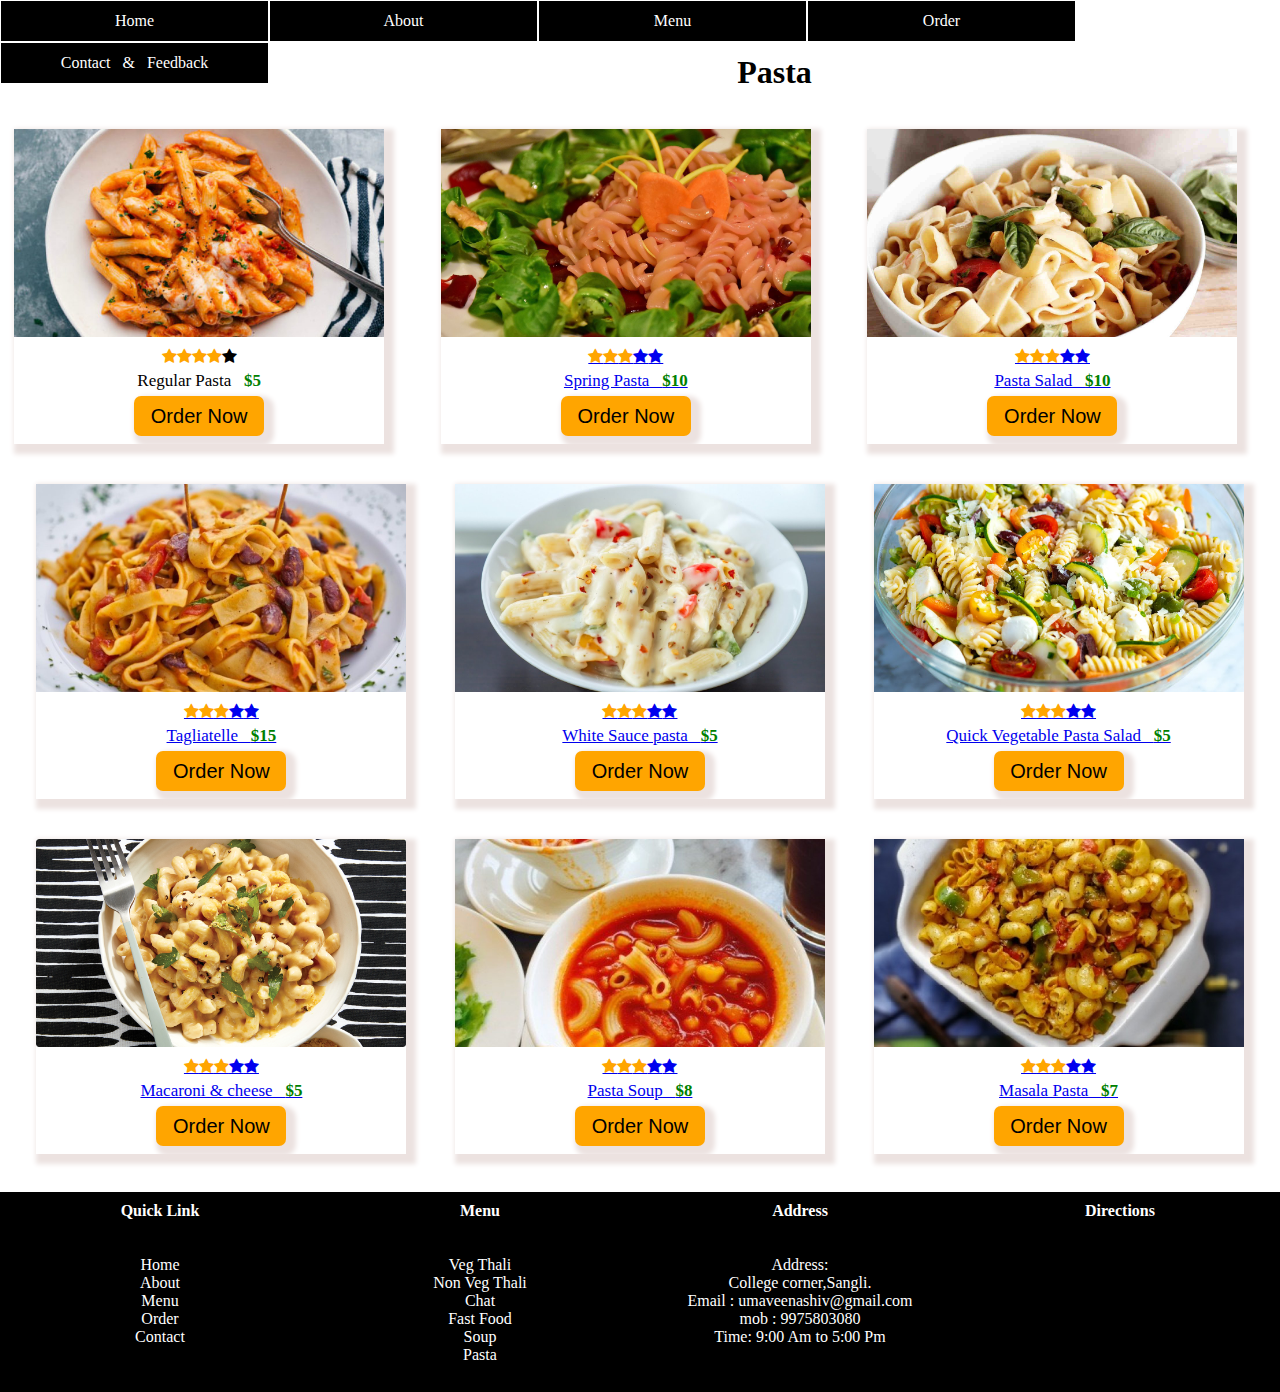
<file: pasta.html>
<!DOCTYPE html>
<html lang="en">
<head>
    <meta charset="UTF-8">
    <meta http-equiv="X-UA-Compatible" content="IE=edge">
    <meta name="viewport" content="width=device-width, initial-scale=1.0">
    <title>Cyber Restaurant</title>
    <link rel="stylesheet"  href="nav.css">
    <link rel="stylesheet" href="veg_thali.css">
    <link rel="stylesheet" href="footer.css">
    <link rel="stylesheet" href="https://cdnjs.cloudflare.com/ajax/libs/font-awesome/4.7.0/css/font-awesome.min.css">
    <link rel="icon" href="image/fav.ico"type="image/ico" size ="16X16">
</head>
<body>
     <!--Code for Nav Bar-->
     <div id= "menu">
        <ul>
            <li> <a href="index.html">Home</a></li>
            <li><a href="about.html">About</a></li>
            <li><a href="veg_thali.html">Menu</a>
            <ul>
                <li><a href="veg_thali.html">Veg Thali</a>
                <li><a href="non_veg_thali.html">Non Veg Thali</a>
                <li><a href="chaat.html">Chaat</a>
                <li><a href="fast_food.html">Fast Food</a>
                <li><a href="soup.html">Soup</a>
                <li><a href="pasta.html">Pasta</a>
            </ul>
            </li>
            <li><a href="order.html">Order</a></li>
             <li><a href="contact.html">Contact &nbsp  &  &nbsp Feedback</a></li>
        </ul>
    </div>


    <!--Code for Nav Bar-->
    <br> <br> <br>
    
    <h1 align ="center" >Pasta</h1>
    <br>

      <!--Code for Top Cat-->
      <div class="top_Cat">
          <div class="Top_Cat_Pro"><img src="/image/pasta1.jpg" >
            <div class="starr">
         <span class="fa fa-star checked"></span>
         <span class="fa fa-star checked"></span>
         <span class="fa fa-star checked"></span>
         <span class="fa fa-star checked"></span>
         <span class="fa fa-star "></span>
        </div>
        <div class="title">
            <p>Regular Pasta &nbsp <b>$5</b></p>
            <div class="btn">
                <a href="order.html"><input type="button" value="Order Now">
            </div>
        </div>
        </div>
          <div class="Top_Cat_Pro"><img src="/image/pasta2.jpg" >
            <div class="starr">
                <span class="fa fa-star checked"></span>
                <span class="fa fa-star checked"></span>
                <span class="fa fa-star checked"></span>
                <span class="fa fa-star "></span>
                <span class="fa fa-star "></span>
               </div>
               <div class="title">
                   <p>Spring Pasta  &nbsp <b>$10</b></p>
               </div>
               <div class="btn">
                <a href="order.html"><input type="button" value="Order Now">
            </div>
        </div>
          <div class="Top_Cat_Pro"><img src="/image/pasta3.jpg">
            <div class="starr">
                <span class="fa fa-star checked"></span>
                <span class="fa fa-star checked"></span>
                <span class="fa fa-star checked"></span>
                <span class="fa fa-star "></span>
                <span class="fa fa-star  "></span>
               </div>
               <div class="title">
                   <p>Pasta Salad  &nbsp <b>$10</b></p>
               </div>
               <div class="btn">
                <a href="order.html"><input type="button" value="Order Now">
            </div>
        </div>

      </div>

      <div class="top_Cat">
        <div class="Top_Cat_Pro"><img src="/image/pasta4.jpg">
        
            <div class="starr">
                <span class="fa fa-star checked"></span>
                <span class="fa fa-star checked"></span>
                <span class="fa fa-star checked"></span>
                <span class="fa fa-star "></span>
                <span class="fa fa-star "></span>
               </div>
               <div class="title">
                   <p>Tagliatelle  &nbsp <b>$15</b></p>
               </div>
               <div class="btn">
                <a href="order.html"><input type="button" value="Order Now">
            </div>
            </div>
        <div class="Top_Cat_Pro"><img src="/image/pasta5.jpg" >
            <div class="starr">
                <span class="fa fa-star checked"></span>
                <span class="fa fa-star checked"></span>
                <span class="fa fa-star checked"></span>
                <span class="fa fa-star "></span>
                <span class="fa fa-star "></span>
               </div>
               <div class="title">
                   <p>White Sauce pasta  &nbsp <b>$5</b></p>
               </div>
               <div class="btn">
                <a href="order.html"><input type="button" value="Order Now">
            </div>
            </div>
        <div class="Top_Cat_Pro"><img src="/image/pasta6.jpg" >
            <div class="starr">
                <span class="fa fa-star checked"></span>
                <span class="fa fa-star checked"></span>
                <span class="fa fa-star checked"></span>
                <span class="fa fa-star"></span>
                <span class="fa fa-star "></span>
               </div>
               <div class="title">
                   <p>Quick Vegetable Pasta Salad  &nbsp <b>$5</b></p>
               </div>
               <div class="btn">
                <a href="order.html"><input type="button" value="Order Now">
            </div>
        </div>
      </div>
      
      <div class="top_Cat">
        <div class="Top_Cat_Pro"><img src="/image/pasta7.jpg">
        
            <div class="starr">
                <span class="fa fa-star checked"></span>
                <span class="fa fa-star checked"></span>
                <span class="fa fa-star checked"></span>
                <span class="fa fa-star "></span>
                <span class="fa fa-star "></span>
               </div>
               <div class="title">
                   <p>Macaroni & cheese  &nbsp <b>$5</b></p>
               </div>
               <div class="btn">
                <a href="order.html"><input type="button" value="Order Now">
            </div>
            </div>
        <div class="Top_Cat_Pro"><img src="/image/pasta8.jpg" >
            <div class="starr">
                <span class="fa fa-star checked"></span>
                <span class="fa fa-star checked"></span>
                <span class="fa fa-star checked"></span>
                <span class="fa fa-star "></span>
                <span class="fa fa-star "></span>
               </div>
               <div class="title">
                   <p>Pasta Soup  &nbsp <b>$8</b></p>
               </div>
               <div class="btn">
                <a href="order.html"><input type="button" value="Order Now">
            </div>
            </div>
        <div class="Top_Cat_Pro"><img src="/image/pasta9.jpg" >
            <div class="starr">
                <span class="fa fa-star checked"></span>
                <span class="fa fa-star checked"></span>
                <span class="fa fa-star checked"></span>
                <span class="fa fa-star"></span>
                <span class="fa fa-star "></span>
               </div>
               <div class="title">
                   <p>Masala Pasta  &nbsp <b>$7</b></p>
               </div>
               <div class="btn">
                <a href="order.html"><input type="button" value="Order Now">
            </div>
        </div>
    </div>
    
  <br> 
       <!--Code for Footer-->
    <div class="footer">
            <div class="footerb">
                <b>Quick Link</b>
                <br>  <br>  <br>
                Home <br>
                About  <br>
                Menu  <br>
                Order  <br>
                Contact  <br>
            </div>

            <div class="footerb"> 
            <b>Menu</b>
            <br>  <br>  <br>
            Veg Thali <br>
            Non Veg Thali  <br>
            Chat  <br>
            Fast Food  <br>
            Soup  <br>
            Pasta  <br>
        </div>
            <div class="footerb">
                <b>Address</b>
                <br>  <br>  <br>
                Address: <br>
                College corner,Sangli.<br>
                Email : umaveenashiv@gmail.com<br>
                mob : 9975803080<br>
                Time: 9:00 Am to 5:00 Pm<br>
            </div>

            <div class="footerb">
                <b>Directions</b>
                <br>  <br> 
                <iframe src="https://www.google.com/maps/embed?pb=!1m18!1m12!1m3!1d3818.278317522041!2d74.57465551434642!3d16.862121322180577!2m3!1f0!2f0!3f0!3m2!1i1024!2i768!4f13.1!3m3!1m2!1s0x3bc1186c93766ad7%3A0xba93ac2af652bb4!2sSmt.%20Kasturbai%20Walchand%20College!5e0!3m2!1sen!2sin!4v1647596592540!5m2!1sen!2sin" width="100%" height="120" style="border:0;" allowfullscreen="" loading="lazy"></iframe>
            </div>
     </div>
        <!--End of Code for Footer-->
</body>
</html>
</file>
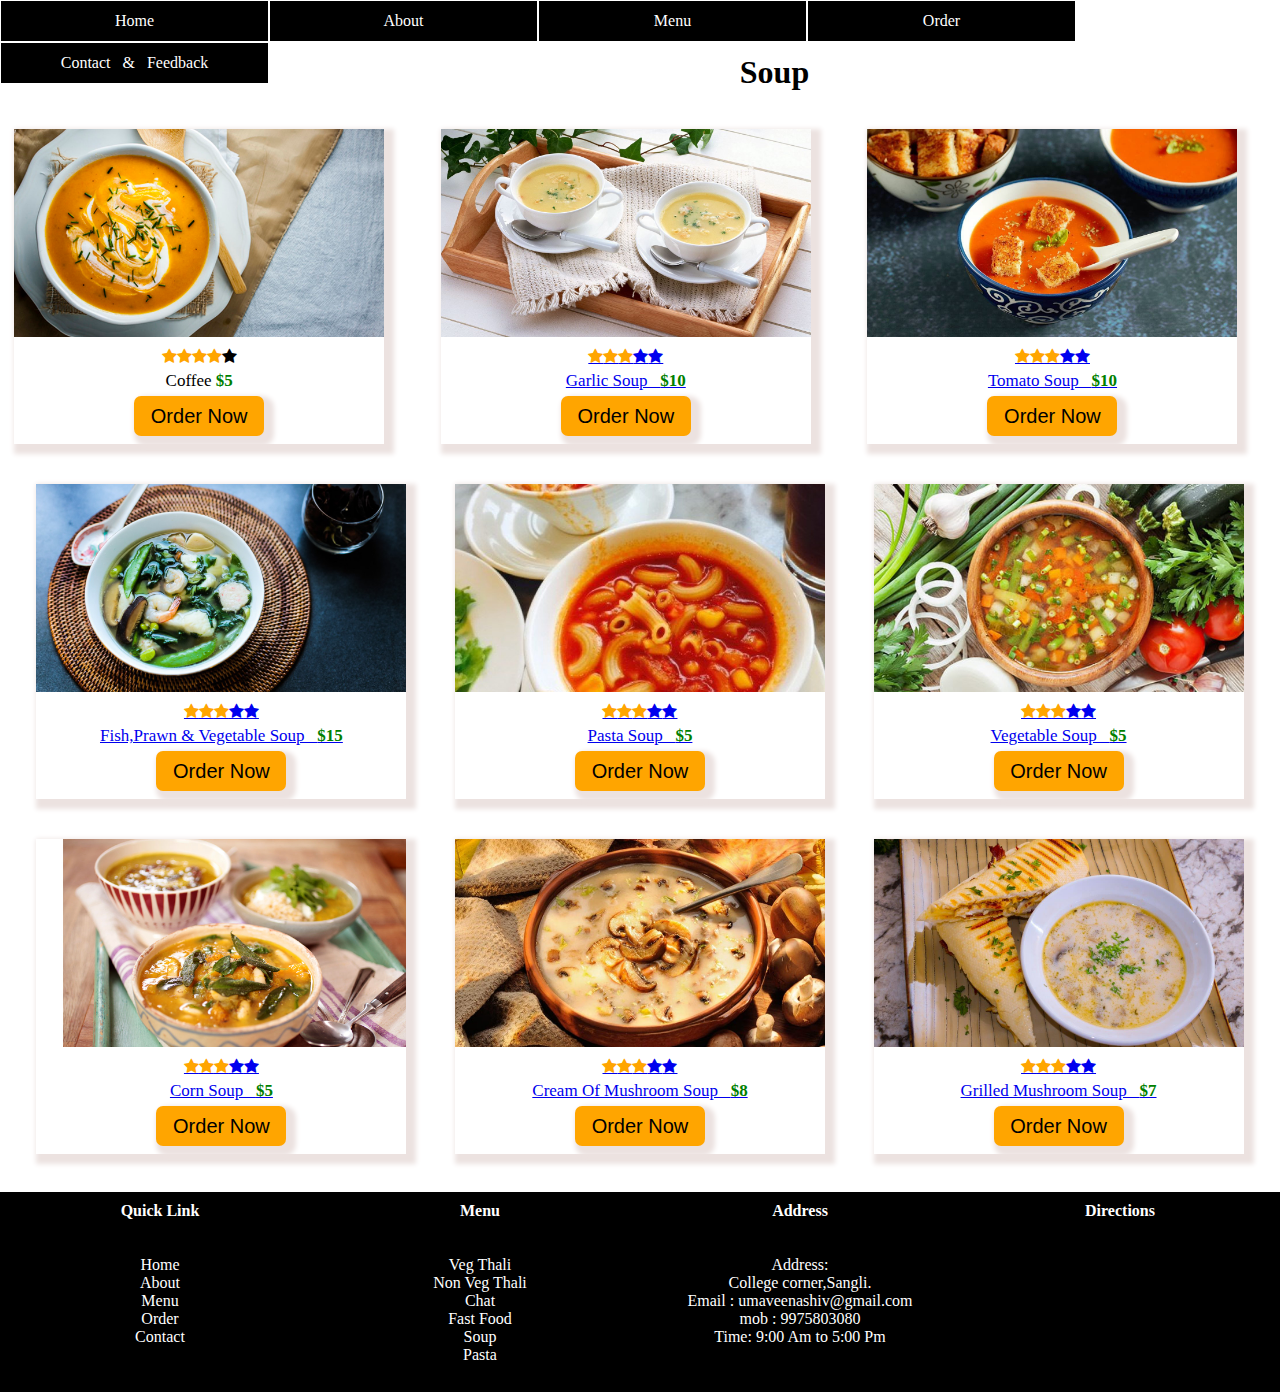
<file: soup.html>
<!DOCTYPE html>
<html lang="en">
<head>
    <meta charset="UTF-8">
    <meta http-equiv="X-UA-Compatible" content="IE=edge">
    <meta name="viewport" content="width=device-width, initial-scale=1.0">
    <title>Cyber Restaurant</title>
    <link rel="stylesheet"  href="nav.css">
    <link rel="stylesheet" href="veg_thali.css">
    <link rel="stylesheet" href="footer.css">
    <link rel="stylesheet" href="https://cdnjs.cloudflare.com/ajax/libs/font-awesome/4.7.0/css/font-awesome.min.css">
    <link rel="icon" href="image/fav.ico"type="image/ico" size ="16X16">
</head>
<body>
     <!--Code for Nav Bar-->
     <!--Code for Nav Bar-->
     <div id= "menu">
        <ul>
            <li> <a href="index.html">Home</a></li>
            <li><a href="about.html">About</a></li>
            <li><a href="veg_thali.html">Menu</a>
            <ul>
                <li><a href="veg_thali.html">Veg Thali</a>
                <li><a href="non_veg_thali.html">Non Veg Thali</a>
                <li><a href="chaat.html">Chaat</a>
                <li><a href="fast_food.html">Fast Food</a>
                <li><a href="soup.html">Soup</a>
                <li><a href="pasta.html">Pasta</a>
            </ul>
            </li>
            <li><a href="order.html">Order</a></li>
             <li><a href="contact.html">Contact &nbsp  &  &nbsp Feedback</a></li>
        </ul>
    </div>


    <!--Code for Nav Bar-->
    <br> <br> <br>
    
    <h1 align ="center" >Soup</h1>
    <br>

      <!--Code for Top Cat-->
      <div class="top_Cat">
          <div class="Top_Cat_Pro"><img src="/image/s1.jpg" >
            <div class="starr">
         <span class="fa fa-star checked"></span>
         <span class="fa fa-star checked"></span>
         <span class="fa fa-star checked"></span>
         <span class="fa fa-star checked"></span>
         <span class="fa fa-star "></span>
        </div>
        <div class="title">
            <p>Coffee <b>$5</b></p>
            <div class="btn">
                <a href="order.html"><input type="button" value="Order Now">
            </div>
        </div>
        </div>
          <div class="Top_Cat_Pro"><img src="/image/s2.jpg" >
            <div class="starr">
                <span class="fa fa-star checked"></span>
                <span class="fa fa-star checked"></span>
                <span class="fa fa-star checked"></span>
                <span class="fa fa-star "></span>
                <span class="fa fa-star "></span>
               </div>
               <div class="title">
                   <p> Garlic Soup  &nbsp <b>$10</b></p>
               </div>
               <div class="btn">
                <a href="order.html"><input type="button" value="Order Now">
            </div>
        </div>
          <div class="Top_Cat_Pro"><img src="/image/s3.jpg">
            <div class="starr">
                <span class="fa fa-star checked"></span>
                <span class="fa fa-star checked"></span>
                <span class="fa fa-star checked"></span>
                <span class="fa fa-star "></span>
                <span class="fa fa-star  "></span>
               </div>
               <div class="title">
                   <p>Tomato Soup  &nbsp <b>$10</b></p>
               </div>
               <div class="btn">
                <a href="order.html"><input type="button" value="Order Now">
            </div>
        </div>

      </div>

      <div class="top_Cat">
        <div class="Top_Cat_Pro"><img src="/image/s4.jpg">
        
            <div class="starr">
                <span class="fa fa-star checked"></span>
                <span class="fa fa-star checked"></span>
                <span class="fa fa-star checked"></span>
                <span class="fa fa-star "></span>
                <span class="fa fa-star "></span>
               </div>
               <div class="title">
                   <p>Fish,Prawn & Vegetable Soup &nbsp <b>$15</b></p>
               </div>
               <div class="btn">
                <a href="order.html"><input type="button" value="Order Now">
            </div>
            </div>
        <div class="Top_Cat_Pro"><img src="/image/pasta8.jpg" >
            <div class="starr">
                <span class="fa fa-star checked"></span>
                <span class="fa fa-star checked"></span>
                <span class="fa fa-star checked"></span>
                <span class="fa fa-star "></span>
                <span class="fa fa-star "></span>
               </div>
               <div class="title">
                   <p>Pasta Soup  &nbsp <b>$5</b></p>
               </div>
               <div class="btn">
                <a href="order.html"><input type="button" value="Order Now">
            </div>
            </div>
        <div class="Top_Cat_Pro"><img src="/image/s6.jpg" >
            <div class="starr">
                <span class="fa fa-star checked"></span>
                <span class="fa fa-star checked"></span>
                <span class="fa fa-star checked"></span>
                <span class="fa fa-star"></span>
                <span class="fa fa-star "></span>
               </div>
               <div class="title">
                   <p>Vegetable Soup  &nbsp <b>$5</b></p>
               </div>
               <div class="btn">
                <a href="order.html"><input type="button" value="Order Now">
            </div>
        </div>
      </div>
      
      <div class="top_Cat">
        <div class="Top_Cat_Pro"><img src="/image/s7.jpg">
        
            <div class="starr">
                <span class="fa fa-star checked"></span>
                <span class="fa fa-star checked"></span>
                <span class="fa fa-star checked"></span>
                <span class="fa fa-star "></span>
                <span class="fa fa-star "></span>
               </div>
               <div class="title">
                   <p>Corn Soup  &nbsp <b>$5</b></p>
               </div>
               <div class="btn">
                <a href="order.html"><input type="button" value="Order Now">
            </div>
            </div>
        <div class="Top_Cat_Pro"><img src="/image/s8.jpg" >
            <div class="starr">
                <span class="fa fa-star checked"></span>
                <span class="fa fa-star checked"></span>
                <span class="fa fa-star checked"></span>
                <span class="fa fa-star "></span>
                <span class="fa fa-star "></span>
               </div>
               <div class="title">
                   <p>Cream Of Mushroom Soup &nbsp <b>$8</b></p>
               </div>
               <div class="btn">
                <a href="order.html"><input type="button" value="Order Now">
            </div>
            </div>
        <div class="Top_Cat_Pro"><img src="/image/s9.jpg" >
            <div class="starr">
                <span class="fa fa-star checked"></span>
                <span class="fa fa-star checked"></span>
                <span class="fa fa-star checked"></span>
                <span class="fa fa-star"></span>
                <span class="fa fa-star "></span>
               </div>
               <div class="title">
                   <p>Grilled  Mushroom Soup  &nbsp <b>$7</b></p>
               </div>
               <div class="btn">
                <a href="order.html"><input type="button" value="Order Now">
            </div>
        </div>
    </div>
    
  <br> 
       <!--Code for Footer-->
    <div class="footer">
            <div class="footerb">
                <b>Quick Link</b>
                <br>  <br>  <br>
                Home <br>
                About  <br>
                Menu  <br>
                Order  <br>
                Contact  <br>
            </div>

            <div class="footerb"> 
            <b>Menu</b>
            <br>  <br>  <br>
            Veg Thali <br>
            Non Veg Thali  <br>
            Chat  <br>
            Fast Food  <br>
            Soup  <br>
            Pasta  <br>
        </div>
            <div class="footerb">
                <b>Address</b>
                <br>  <br>  <br>
                Address: <br>
                College corner,Sangli.<br>
                Email : umaveenashiv@gmail.com<br>
                mob : 9975803080<br>
                Time: 9:00 Am to 5:00 Pm<br>
            </div>

            <div class="footerb">
                <b>Directions</b>
                <br>  <br> 
                <iframe src="https://www.google.com/maps/embed?pb=!1m18!1m12!1m3!1d3818.278317522041!2d74.57465551434642!3d16.862121322180577!2m3!1f0!2f0!3f0!3m2!1i1024!2i768!4f13.1!3m3!1m2!1s0x3bc1186c93766ad7%3A0xba93ac2af652bb4!2sSmt.%20Kasturbai%20Walchand%20College!5e0!3m2!1sen!2sin!4v1647596592540!5m2!1sen!2sin" width="100%" height="120" style="border:0;" allowfullscreen="" loading="lazy"></iframe>
            </div>
     </div>
        <!--End of Code for Footer-->
</body>
</html>
</file>
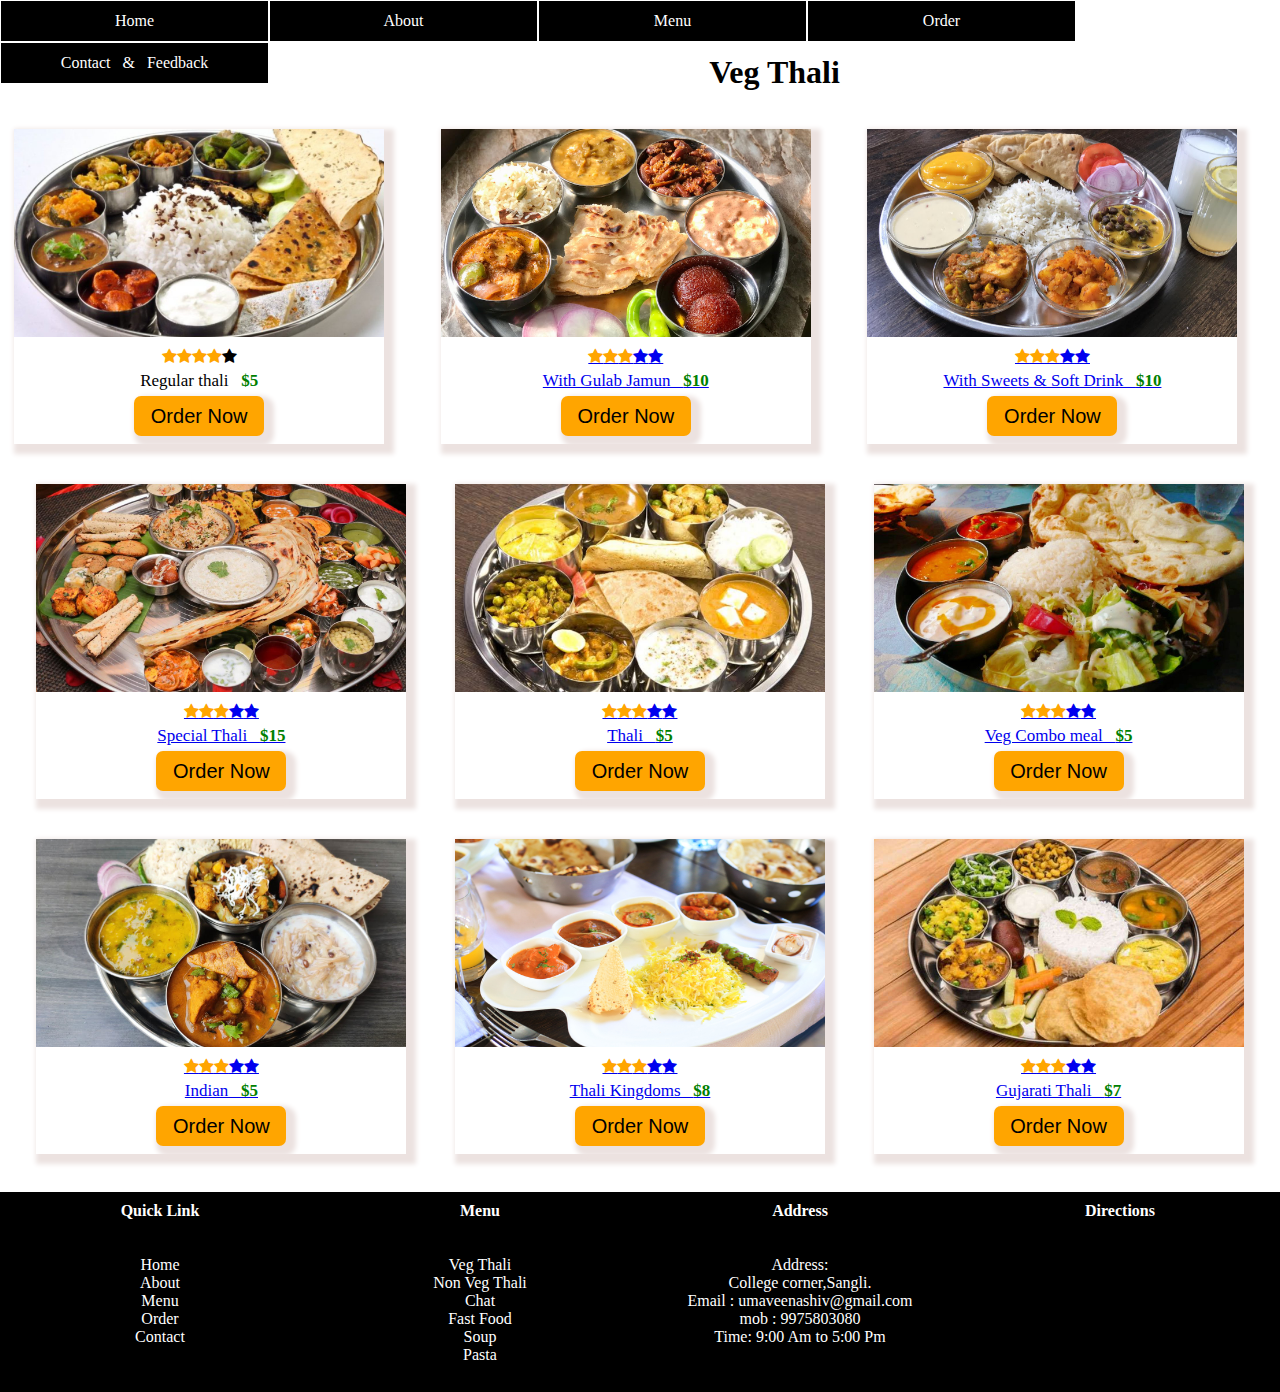
<file: veg_thali.html>
<!DOCTYPE html>
<html lang="en">
<head>
    <meta charset="UTF-8">
    <meta http-equiv="X-UA-Compatible" content="IE=edge">
    <meta name="viewport" content="width=device-width, initial-scale=1.0">
    <title>Cyber Restaurant</title>
    <link rel="stylesheet"  href="nav.css">
    <link rel="stylesheet" href="veg_thali.css">
    <link rel="stylesheet" href="footer.css">
    <link rel="stylesheet" href="https://cdnjs.cloudflare.com/ajax/libs/font-awesome/4.7.0/css/font-awesome.min.css">
    <link rel="icon" href="image/fav.ico"type="image/ico" size ="16X16">
</head>
<body>
     <!--Code for Nav Bar-->
     <div id= "menu">
        <ul>
            <li> <a href="index.html">Home</a></li>
            <li><a href="about.html">About</a></li>
            <li><a href="veg_thali.html">Menu</a>
            <ul>
                <li><a href="veg_thali.html">Veg Thali</a>
                <li><a href="non_veg_thali.html">Non Veg Thali</a>
                <li><a href="chaat.html">Chaat</a>
                <li><a href="fast_food.html">Fast Food</a>
                <li><a href="soup.html">Soup</a>
                <li><a href="pasta.html">Pasta</a>
            </ul>
            </li>
            <li><a href="order.html">Order</a></li>
             <li><a href="contact.html">Contact &nbsp  &  &nbsp Feedback</a></li>
        </ul>
    </div>

    <!--Code for Nav Bar-->
    <br> <br> <br>
    
    <h1 align ="center" >Veg Thali</h1>
    <br>

      <!--Code for Top Cat-->
      <div class="top_Cat">
          <div class="Top_Cat_Pro"><img src="/image/5.jpg" >
            <div class="starr">
         <span class="fa fa-star checked"></span>
         <span class="fa fa-star checked"></span>
         <span class="fa fa-star checked"></span>
         <span class="fa fa-star checked"></span>
         <span class="fa fa-star "></span>
        </div>
        <div class="title">
            <p>Regular thali &nbsp <b>$5</b></p>
            <div class="btn">
                <a href="order.html"><input type="button" value="Order Now">
            </div>
        </div>
        </div>
          <div class="Top_Cat_Pro"><img src="/image/6.jpg" >
            <div class="starr">
                <span class="fa fa-star checked"></span>
                <span class="fa fa-star checked"></span>
                <span class="fa fa-star checked"></span>
                <span class="fa fa-star "></span>
                <span class="fa fa-star "></span>
               </div>
               <div class="title">
                   <p>With Gulab Jamun  &nbsp <b>$10</b></p>
               </div>
               <div class="btn">
                <a href="order.html"><input type="button" value="Order Now">
            </div>
        </div>
          <div class="Top_Cat_Pro"><img src="/image/7.jpg">
            <div class="starr">
                <span class="fa fa-star checked"></span>
                <span class="fa fa-star checked"></span>
                <span class="fa fa-star checked"></span>
                <span class="fa fa-star "></span>
                <span class="fa fa-star  "></span>
               </div>
               <div class="title">
                   <p>With Sweets & Soft Drink  &nbsp <b>$10</b></p>
               </div>
               <div class="btn">
                <a href="order.html"><input type="button" value="Order Now">
            </div>
        </div>

      </div>

      <div class="top_Cat">
        <div class="Top_Cat_Pro"><img src="/image/8.jpg">
        
            <div class="starr">
                <span class="fa fa-star checked"></span>
                <span class="fa fa-star checked"></span>
                <span class="fa fa-star checked"></span>
                <span class="fa fa-star "></span>
                <span class="fa fa-star "></span>
               </div>
               <div class="title">
                   <p>Special Thali  &nbsp <b>$15</b></p>
               </div>
               <div class="btn">
                <a href="order.html"><input type="button" value="Order Now">
            </div>
            </div>
        <div class="Top_Cat_Pro"><img src="/image/9.jpg" >
            <div class="starr">
                <span class="fa fa-star checked"></span>
                <span class="fa fa-star checked"></span>
                <span class="fa fa-star checked"></span>
                <span class="fa fa-star "></span>
                <span class="fa fa-star "></span>
               </div>
               <div class="title">
                   <p>Thali  &nbsp <b>$5</b></p>
               </div>
               <div class="btn">
                <a href="order.html"><input type="button" value="Order Now">
            </div>
            </div>
        <div class="Top_Cat_Pro"><img src="/image/10.jpeg" >
            <div class="starr">
                <span class="fa fa-star checked"></span>
                <span class="fa fa-star checked"></span>
                <span class="fa fa-star checked"></span>
                <span class="fa fa-star"></span>
                <span class="fa fa-star "></span>
               </div>
               <div class="title">
                   <p>Veg Combo meal  &nbsp <b>$5</b></p>
               </div>
               <div class="btn">
                <a href="order.html"><input type="button" value="Order Now">
            </div>
        </div>
      </div>
      
      <div class="top_Cat">
        <div class="Top_Cat_Pro"><img src="/image/11.jpg">
        
            <div class="starr">
                <span class="fa fa-star checked"></span>
                <span class="fa fa-star checked"></span>
                <span class="fa fa-star checked"></span>
                <span class="fa fa-star "></span>
                <span class="fa fa-star "></span>
               </div>
               <div class="title">
                   <p>Indian  &nbsp <b>$5</b></p>
               </div>
               <div class="btn">
                <a href="order.html"><input type="button" value="Order Now">
            </div>
            </div>
        <div class="Top_Cat_Pro"><img src="/image/12.jpg" >
            <div class="starr">
                <span class="fa fa-star checked"></span>
                <span class="fa fa-star checked"></span>
                <span class="fa fa-star checked"></span>
                <span class="fa fa-star "></span>
                <span class="fa fa-star "></span>
               </div>
               <div class="title">
                   <p>Thali Kingdoms  &nbsp <b>$8</b></p>
               </div>
               <div class="btn">
                <a href="order.html"><input type="button" value="Order Now">
            </div>
            </div>
        <div class="Top_Cat_Pro"><img src="/image/1.jpg" >
            <div class="starr">
                <span class="fa fa-star checked"></span>
                <span class="fa fa-star checked"></span>
                <span class="fa fa-star checked"></span>
                <span class="fa fa-star"></span>
                <span class="fa fa-star "></span>
               </div>
               <div class="title">
                   <p>Gujarati Thali  &nbsp <b>$7</b></p>
               </div>
               <div class="btn">
                <a href="order.html"><input type="button" value="Order Now">
            </div>
        </div>
    </div>
    
  <br> 
       <!--Code for Footer-->
    <div class="footer">
            <div class="footerb">
                <b>Quick Link</b>
                <br>  <br>  <br>
                Home <br>
                About  <br>
                Menu  <br>
                Order  <br>
                Contact  <br>
            </div>

            <div class="footerb"> 
            <b>Menu</b>
            <br>  <br>  <br>
            Veg Thali <br>
            Non Veg Thali  <br>
            Chat  <br>
            Fast Food  <br>
            Soup  <br>
            Pasta  <br>
        </div>
            <div class="footerb">
                <b>Address</b>
                <br>  <br>  <br>
                Address: <br>
                College corner,Sangli.<br>
                Email : umaveenashiv@gmail.com<br>
                mob : 9975803080<br>
                Time: 9:00 Am to 5:00 Pm<br>
            </div>

            <div class="footerb">
                <b>Directions</b>
                <br>  <br> 
                <iframe src="https://www.google.com/maps/embed?pb=!1m18!1m12!1m3!1d3818.278317522041!2d74.57465551434642!3d16.862121322180577!2m3!1f0!2f0!3f0!3m2!1i1024!2i768!4f13.1!3m3!1m2!1s0x3bc1186c93766ad7%3A0xba93ac2af652bb4!2sSmt.%20Kasturbai%20Walchand%20College!5e0!3m2!1sen!2sin!4v1647596592540!5m2!1sen!2sin" width="100%" height="120" style="border:0;" allowfullscreen="" loading="lazy"></iframe>
            </div>
     </div>
        <!--End of Code for Footer-->
</body>
</html>
</file>
<file: nav.css>
*
{
    margin: 0;
    padding: 0;
}
#menu ul
{
list-style: none;
z-index: 9999;
}
#menu ul li
{
background-color: black;
border: 1px solid white;
width: 267px;
height: 40px;
text-align:center;
line-height: 40px;
float: left;
position: relative;
}
#menu ul li a
{
    text-decoration: none;
    color: white;
    display: block;
}
#menu ul li a:hover
{
    background-color: green;

}
#menu ul ul
{
    position: absolute;
    display: none;
}
#menu ul li:hover > ul
{
    display: block;
}
</file>
<file: slider.css>
#outerBox
{
    nav-index: -1;
    width: 1345px;
    height: 600px;
    overflow: hidden;
}
#sliderBox
{
    position: relative;
    width:5464px;
    animation-name: slide;
    animation-duration: 20s;
    animation-iteration-count: infinite;
    
}
#sliderBox img
{
    width: 1366px;
    float: left;
}
@keyframes slide
{
    0%
    {
        left: 0px;
    }
    20%
    {
        left: 0px;
    }
    25%
    {
        left: -1366px;
    }
    45%
    {
        left: -1366px;
    }
    50%
    {
        left: -2732px;
    }
    70%
    {
        left: -2732px;
    }
    75%
    {
        left: -4098px
    }
    95%
    {
        left: -4098px;
    }
    100%
    {
        left: -5464px;
    }
}
</file>
<file: top_cat.css>
.top_Cat
{
    border: 0px solid black;
   display: flex;
   justify-content: space-around;
   align-items: center;
}
.Top_Cat_Pro
{
    border: 0px solid red;
    width: 370px;
    height: 265px;
    float: left;
    margin-top: 20px;
    margin-bottom: 20px;
    box-shadow: 5px 5px 5px 5px #ECE2E0;
    transition: transfrom 1s;
}
.Top_Cat_Pro:hover
{
    transform: scale(1.05);
}
.Top_Cat_Pro img
{
    width: 100%;
}
.checked
{
    color: orange;
}
.starr
{
    border: 0px solid black;
    height: 30px;
    display: flex;
    justify-content: center;
    align-items: center;
}
.title p
{
text-align: center;
font-size: 17px;
}
</file>
<file: footer.css>
.footer
{
    height: 200px;
    width: 100%;
    background-color: black;
    display: flex;
    justify-content: space-around;
    align-items: center;

}
.footerb
{
height: 180px;
width: 300px;
float: left;
color: white;
text-align: center;
}
</file>
<file: about.css>
.top_Cat
{
    border: 0px solid black;
   display: flex;
   justify-content: space-around;
   align-items: center;
}
.Top_Cat_Pro
{
    border: 0px solid red;
    width: 370px;
    height: 250px;
    float: left;
    margin-top: 20px;
    margin-bottom: 20px;
    box-shadow: 5px 5px 5px 5px #ECE2E0;
    transition: transfrom 1s;
}
.Top_Cat_Pro:hover
{
    transform: scale(1.05);
}
.Top_Cat_Pro img
{
    width: 100%;
}
.checked
{
    color: orange;
}
.starr
{
    border: 0px solid black;
    height: 30px;
    display: flex;
    justify-content: center;
    align-items: center;
}
p{
    text-align: justify;
    margin-left: 10px;
    margin-right: 10px;
}
</file>
<file: veg_thali.css>
.top_Cat
{
    border: 0px solid black;
   display: flex;
   justify-content: space-around;
   align-items: center;
}
.Top_Cat_Pro
{
    border: 0px solid red;
    width: 370px;
    height: 315px;
    float: left;
    margin-top: 20px;
    margin-bottom: 20px;
    box-shadow: 5px 5px 5px 5px #ECE2E0;
    transition: transfrom 1s;
}
.Top_Cat_Pro:hover
{
    transform: scale(1.05);
}
.Top_Cat_Pro img
{
    width: 100%;
}
.checked
{
    color: orange;
}
.starr
{
    border: 0px solid black;
    height: 30px;
    display: flex;
    justify-content: center;
    align-items: center;
}
.title p
{
text-align: center;
font-size: 17px;
}
.title b
{
color: green;
font-size: 17px;
}
.btn
{
   border: 0px solid green;
   height: 50px;
   display: flex;
   justify-content: center;
    align-items: center;
}
.btn input
{
height: 40px;
width: 130px;
border-radius: 7px;
border: 0px;
background-color: orange;
font-size: 20px;
box-shadow: 5px 5px 5px 5px #ECE2E0;
}
.btn input:hover
{
    background-color: green;
    color: white;
}
</file>
<file: order1.css>
table
{
    height: 430px;
}
input
{
    width: 100%;
    height: 35px;
    border: 2px solid green;
    font-size: 19px;
}
textarea 
{
    width: 100%;
    height: 100px;
    border: 2px solid green;
    font-size: 19px;
}
select
{
    width: 100%;
    height: 35px;
    border: 2px solid green;
    font-size: 19px;
}
input[type=button]:hover
{
    background-color: black;
    color: white;
}
</file>
<file: contact.css>
.contact
{
    width: 100%;
    height: 450px;
    border: 0px solid blue;
    display: flex;
    justify-content: space-around;
    align-items: center;
}
.contact_content
{
    width: 49%;
    height: 440px;
    border: 0px solid green;
    float: left;
}
</file>
<file: order.css>
table
{
    height: 430px;
}
input
{
    width: 100%;
    height: 35px;
    border: 2px solid green;
    font-size: 19px;
}
textarea 
{
    width: 100%;
    height: 100px;
    border: 2px solid green;
    font-size: 19px;
}
select
{
    width: 100%;
    height: 35px;
    border: 2px solid green;
    font-size: 19px;
}
input[type=button]:hover
{
    background-color: black;
    color: white;
}
</file>
